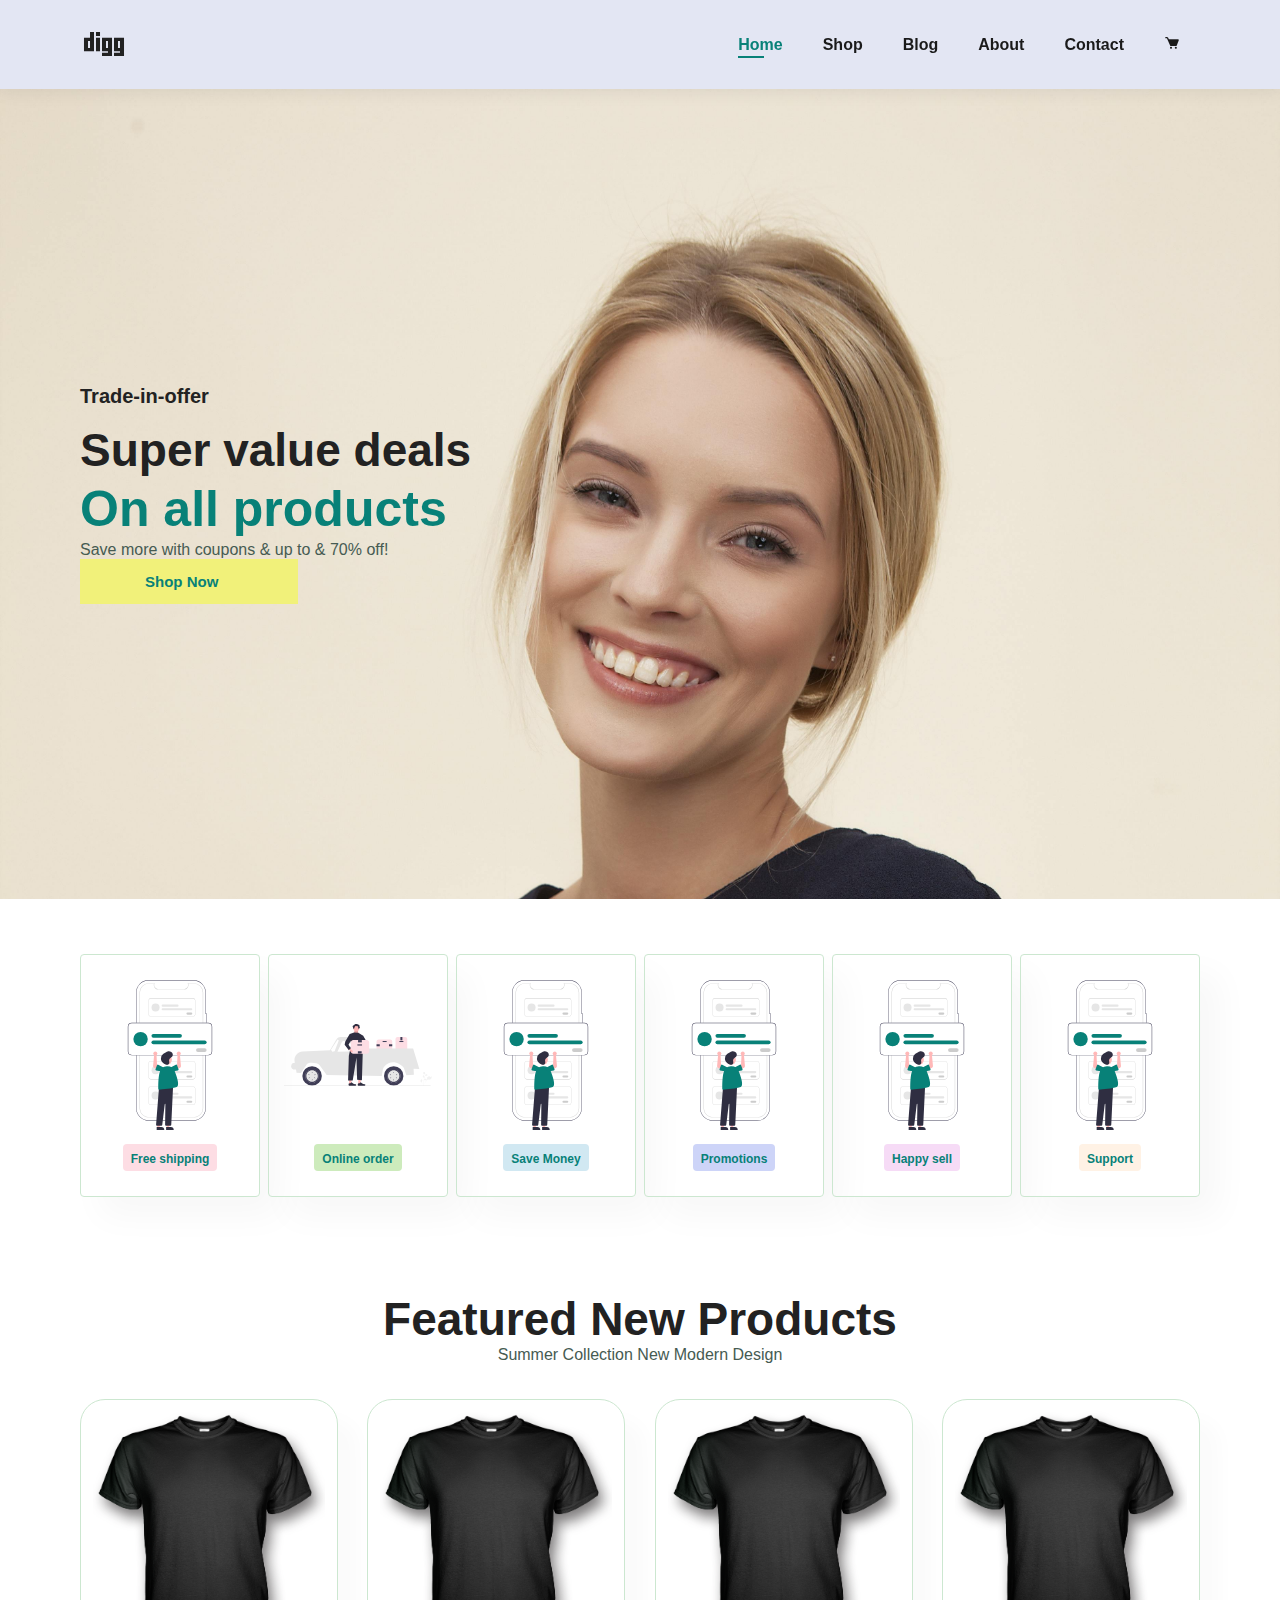
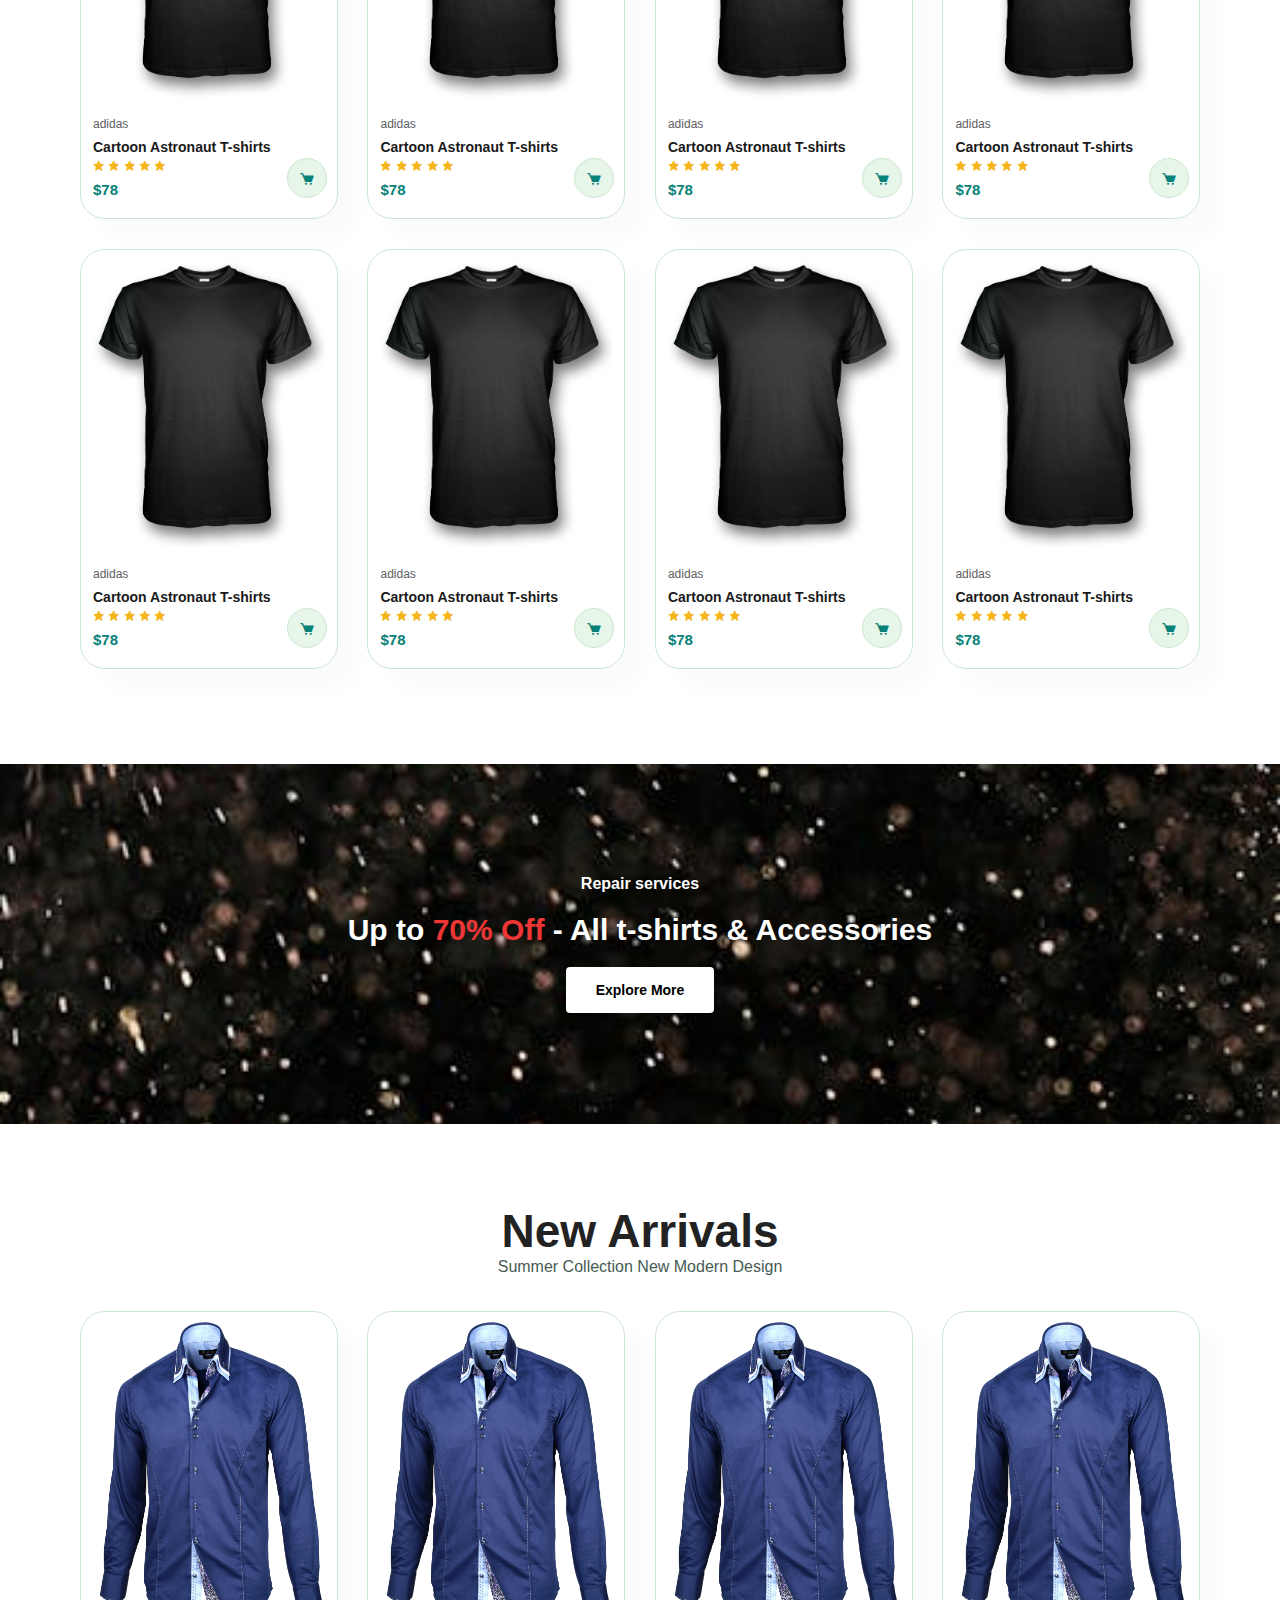
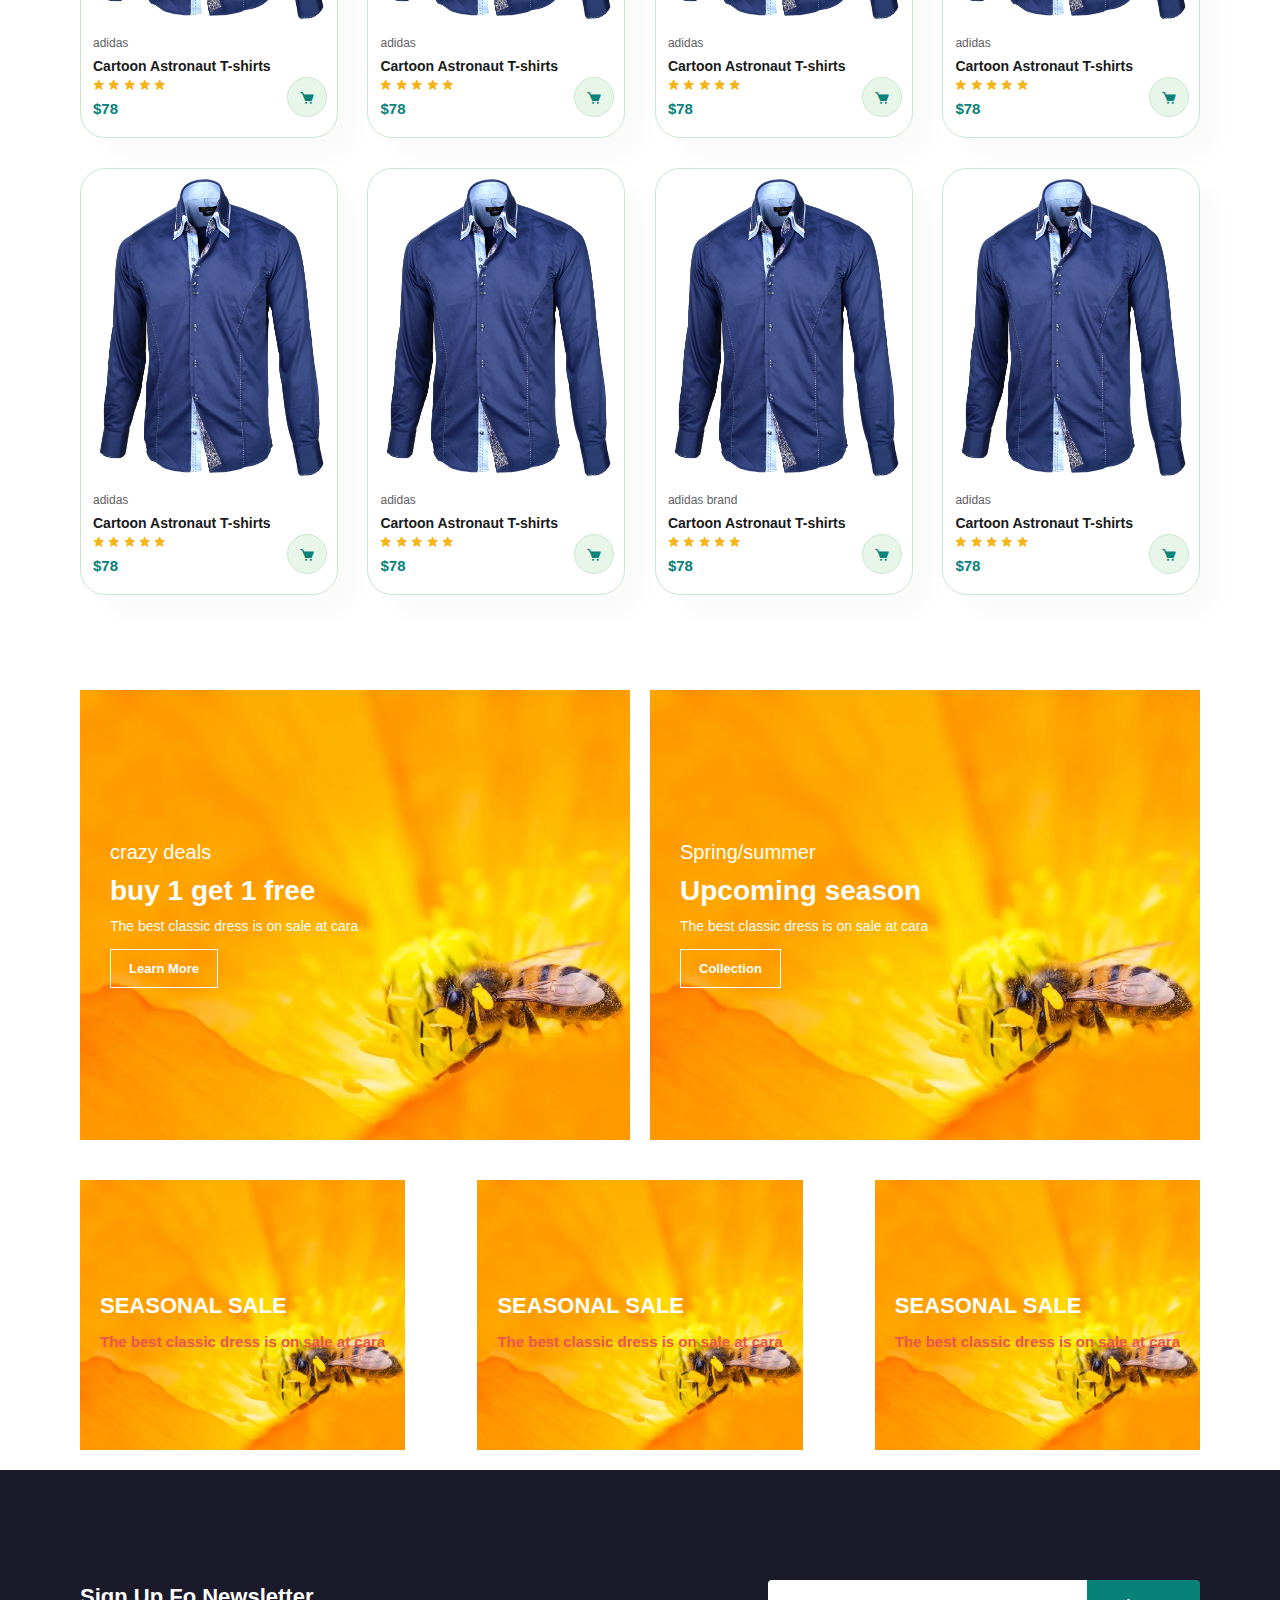
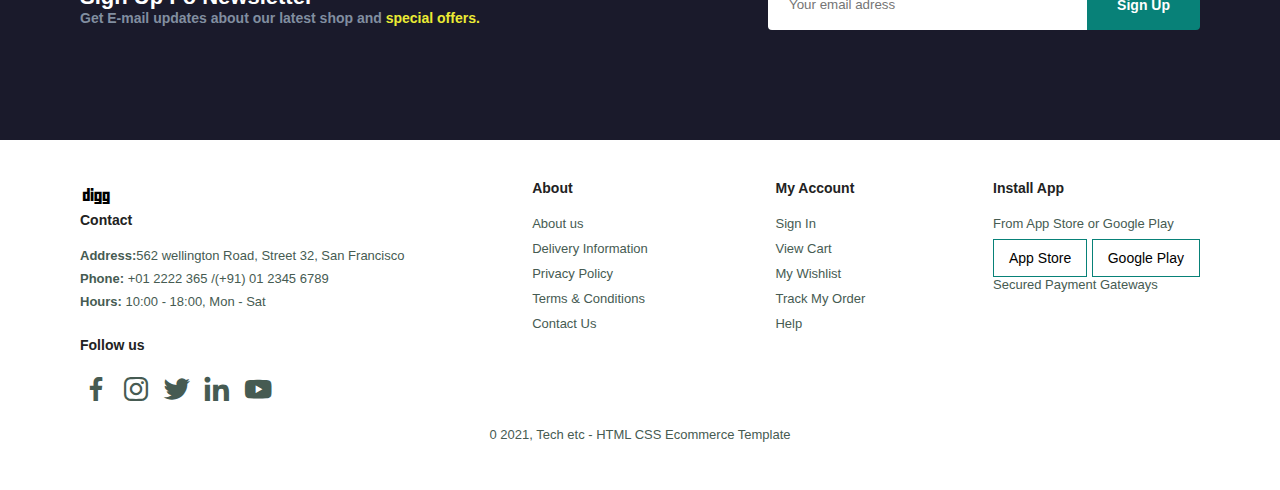
<file: index.html>
<!DOCTYPE html>
<html lang="en">
<head>
    <meta charset="UTF-8">
    <meta name="viewport" content="width=device-width, initial-scale=1.0">
    <title>Digg.com</title>
    <link rel="stylesheet" href="styles.css">
    <link href='https://unpkg.com/boxicons@2.1.4/css/boxicons.min.css' rel='stylesheet'>
    
</head>
<body>
    <section id="header">
        <a href="#"><i class='bx bxl-digg'></i></a>
        <div>
            <ul class="navbar">
                <li><a class="active" href="index.html">Home</a></li>
                <li><a href="shop.html">Shop</a></li>
                <li><a href="blog.html">Blog</a></li>
                <li><a href="about.html">About</a></li>
                <li><a href="contact.html">Contact</a></li>
                <li><a href="cart.html"><i class='bx bxs-cart'></i></a></li>
                <i class='bx bx-x' id="close"></i>
            </ul>
        </div>
        <div class="mobile">
        <a href="cart.html"><i class='bx bxs-cart cart'></i></a>
        <a href="#" class="trigram">&#9776;</a>
        </div>
    </section>
    <section id="hero">
        <h4>Trade-in-offer</h4>
        <h2>Super value deals</h2>
        <h1>On all products</h1>
        <P>Save more with coupons & up to & 70% off!</P>
        <button>Shop Now</button>
    </section>
    <section id="feature" class="section-p1">
        <div class="fe-box">
            <img src="images/shipping.svg" class="box1" alt="">
            <h6>Free shipping</h6>
        </div>
        <div class="fe-box">
            <img src="images/order.svg" class="box1" alt="">
            <h6>Online order</h6>
        </div>
        <div class="fe-box">
            <img src="images/shipping.svg" class="box1" alt="">
            <h6>Save Money</h6>
        </div>
        <div class="fe-box">
            <img src="images/shipping.svg" class="box1" alt="">
            <h6>Promotions</h6>
        </div>
        <div class="fe-box">
            <img src="images/shipping.svg" class="box1" alt="">
            <h6>Happy sell</h6>
        </div>
        <div class="fe-box">
            <img src="images/shipping.svg" class="box1" alt="">
            <h6>Support</h6>
        </div>
    </section>
    <section id="product1" class="section-p1">
        <h2>Featured New Products</h2>
        <p>Summer Collection New Modern Design</p>
        <div class="pro-container">
            <div class="pro">
                <img src="images/shirt1.png" alt="">
                <div class="description">
                    <span>adidas</span>
                    <h5>Cartoon Astronaut T-shirts</h5>
                    <div class="star">
                        <i class='bx bxs-star'></i> 
                        <i class='bx bxs-star'></i>
                        <i class='bx bxs-star'></i>
                        <i class='bx bxs-star'></i>
                        <i class='bx bxs-star'></i>
                    </div>
                    <h4>$78</h4>
                </div>
                <a href=""><i class='bx bxs-cart cart'></i></a>
            </div>
             <div class="pro">
                <img src="images/shirt1.png" alt="">
                <div class="description">
                    <span>adidas</span>
                    <h5>Cartoon Astronaut T-shirts</h5>
                    <div class="star">
                        <i class='bx bxs-star'></i> 
                        <i class='bx bxs-star'></i>
                        <i class='bx bxs-star'></i>
                        <i class='bx bxs-star'></i>
                        <i class='bx bxs-star'></i>
                    </div>
                    <h4>$78</h4>
                </div>
                <a href=""><i class='bx bxs-cart cart'></i></a>
            </div>
            <div class="pro">
                <img src="images/shirt1.png" alt="">
                <div class="description">
                    <span>adidas</span>
                    <h5>Cartoon Astronaut T-shirts</h5>
                    <div class="star">
                        <i class='bx bxs-star'></i> 
                        <i class='bx bxs-star'></i>
                        <i class='bx bxs-star'></i>
                        <i class='bx bxs-star'></i>
                        <i class='bx bxs-star'></i>
                    </div>
                    <h4>$78</h4>
                </div>
                <a href=""><i class='bx bxs-cart cart'></i></a>
            </div>
            <div class="pro">
                <img src="images/shirt1.png" alt="">
                <div class="description">
                    <span>adidas</span>
                    <h5>Cartoon Astronaut T-shirts</h5>
                    <div class="star">
                        <i class='bx bxs-star'></i> 
                        <i class='bx bxs-star'></i>
                        <i class='bx bxs-star'></i>
                        <i class='bx bxs-star'></i>
                        <i class='bx bxs-star'></i>
                    </div>
                    <h4>$78</h4>
                </div>
                <a href=""><i class='bx bxs-cart cart'></i></a>
            </div>
            <div class="pro">
                <img src="images/shirt1.png" alt="">
                <div class="description">
                    <span>adidas</span>
                    <h5>Cartoon Astronaut T-shirts</h5>
                    <div class="star">
                        <i class='bx bxs-star'></i> 
                        <i class='bx bxs-star'></i>
                        <i class='bx bxs-star'></i>
                        <i class='bx bxs-star'></i>
                        <i class='bx bxs-star'></i>
                    </div>
                    <h4>$78</h4>
                </div>
                <a href=""><i class='bx bxs-cart cart'></i></a>
            </div>
            <div class="pro">
                <img src="images/shirt1.png" alt="">
                <div class="description">
                    <span>adidas</span>
                    <h5>Cartoon Astronaut T-shirts</h5>
                    <div class="star">
                        <i class='bx bxs-star'></i> 
                        <i class='bx bxs-star'></i>
                        <i class='bx bxs-star'></i>
                        <i class='bx bxs-star'></i>
                        <i class='bx bxs-star'></i>
                    </div>
                    <h4>$78</h4>
                </div>
                <a href=""><i class='bx bxs-cart cart'></i></a>
            </div>
            <div class="pro">
                <img src="images/shirt1.png" alt="">
                <div class="description">
                    <span>adidas</span>
                    <h5>Cartoon Astronaut T-shirts</h5>
                    <div class="star">
                        <i class='bx bxs-star'></i> 
                        <i class='bx bxs-star'></i>
                        <i class='bx bxs-star'></i>
                        <i class='bx bxs-star'></i>
                        <i class='bx bxs-star'></i>
                    </div>
                    <h4>$78</h4>
                </div>
                <a href=""><i class='bx bxs-cart cart'></i></a>
            </div>
            <div class="pro">
                <img src="images/shirt1.png" alt="">
                <div class="description">
                    <span>adidas</span>
                    <h5>Cartoon Astronaut T-shirts</h5>
                    <div class="star">
                        <i class='bx bxs-star'></i> 
                        <i class='bx bxs-star'></i>
                        <i class='bx bxs-star'></i>
                        <i class='bx bxs-star'></i>
                        <i class='bx bxs-star'></i>
                    </div>
                    <h4>$78</h4>
                </div>
                <a href=""><i class='bx bxs-cart cart'></i></a>
            </div>
        </div>
    </section>
    <section id="banner" class="section-m1">
        <h4>Repair services</h4>
        <h2>Up to <span>70% Off</span> - All t-shirts & Accessories</h2>
        <button class="normal">Explore More</button>
    </section>
    <section id="product1" class="section-p1">
        <h2>New Arrivals</h2>
        <p>Summer Collection New Modern Design</p>
        <div class="pro-container">
            <div class="pro">
                <img src="images/shirt3.png" alt="">
                <div class="description">
                    <span>adidas</span>
                    <h5>Cartoon Astronaut T-shirts</h5>
                    <div class="star">
                        <i class='bx bxs-star'></i> 
                        <i class='bx bxs-star'></i>
                        <i class='bx bxs-star'></i>
                        <i class='bx bxs-star'></i>
                        <i class='bx bxs-star'></i>
                    </div>
                    <h4>$78</h4>
                </div>
                <a href=""><i class='bx bxs-cart cart'></i></a>
            </div>
             <div class="pro">
                <img src="images/shirt3.png" alt="">
                <div class="description">
                    <span>adidas</span>
                    <h5>Cartoon Astronaut T-shirts</h5>
                    <div class="star">
                        <i class='bx bxs-star'></i> 
                        <i class='bx bxs-star'></i>
                        <i class='bx bxs-star'></i>
                        <i class='bx bxs-star'></i>
                        <i class='bx bxs-star'></i>
                    </div>
                    <h4>$78</h4>
                </div>
                <a href=""><i class='bx bxs-cart cart'></i></a>
            </div>
            <div class="pro">
                <img src="images/shirt3.png" alt="">
                <div class="description">
                    <span>adidas</span>
                    <h5>Cartoon Astronaut T-shirts</h5>
                    <div class="star">
                        <i class='bx bxs-star'></i> 
                        <i class='bx bxs-star'></i>
                        <i class='bx bxs-star'></i>
                        <i class='bx bxs-star'></i>
                        <i class='bx bxs-star'></i>
                    </div>
                    <h4>$78</h4>
                </div>
                <a href=""><i class='bx bxs-cart cart'></i></a>
            </div>
            <div class="pro">
                <img src="images/shirt3.png" alt="">
                <div class="description">
                    <span>adidas</span>
                    <h5>Cartoon Astronaut T-shirts</h5>
                    <div class="star">
                        <i class='bx bxs-star'></i> 
                        <i class='bx bxs-star'></i>
                        <i class='bx bxs-star'></i>
                        <i class='bx bxs-star'></i>
                        <i class='bx bxs-star'></i>
                    </div>
                    <h4>$78</h4>
                </div>
                <a href=""><i class='bx bxs-cart cart'></i></a>
            </div>
            <div class="pro">
                <img src="images/shirt3.png" alt="">
                <div class="description">
                    <span>adidas</span>
                    <h5>Cartoon Astronaut T-shirts</h5>
                    <div class="star">
                        <i class='bx bxs-star'></i> 
                        <i class='bx bxs-star'></i>
                        <i class='bx bxs-star'></i>
                        <i class='bx bxs-star'></i>
                        <i class='bx bxs-star'></i>
                    </div>
                    <h4>$78</h4>
                </div>
                <a href=""><i class='bx bxs-cart cart'></i></a>
            </div>
            <div class="pro">
                <img src="images/shirt3.png" alt="">
                <div class="description">
                    <span>adidas</span>
                    <h5>Cartoon Astronaut T-shirts</h5>
                    <div class="star">
                        <i class='bx bxs-star'></i> 
                        <i class='bx bxs-star'></i>
                        <i class='bx bxs-star'></i>
                        <i class='bx bxs-star'></i>
                        <i class='bx bxs-star'></i>
                    </div>
                    <h4>$78</h4>
                </div>
                <a href=""><i class='bx bxs-cart cart'></i></a>
            </div>
            <div class="pro">
                <img src="images/shirt3.png" alt="">
                <div class="description">
                    <span>adidas brand</span>
                    <h5>Cartoon Astronaut T-shirts</h5>
                    <div class="star">
                        <i class='bx bxs-star'></i> 
                        <i class='bx bxs-star'></i>
                        <i class='bx bxs-star'></i>
                        <i class='bx bxs-star'></i>
                        <i class='bx bxs-star'></i>
                    </div>
                    <h4>$78</h4>
                </div>
                <a href=""><i class='bx bxs-cart cart'></i></a>
            </div>
            <div class="pro">
                <img src="images/shirt3.png" alt="">
                <div class="description">
                    <span>adidas</span>
                    <h5>Cartoon Astronaut T-shirts</h5>
                    <div class="star">
                        <i class='bx bxs-star'></i> 
                        <i class='bx bxs-star'></i>
                        <i class='bx bxs-star'></i>
                        <i class='bx bxs-star'></i>
                        <i class='bx bxs-star'></i>
                    </div>
                    <h4>$78</h4>
                </div>
                <a href=""><i class='bx bxs-cart cart'></i></a>
            </div>
        </div>
    </section>
    <section id="sm-banner" class="section-p1">
        <div class="banner-box">
            <h4>crazy deals</h4>
            <h2>buy 1 get 1 free</h2>
            <span>The best classic dress is on sale at cara</span>
            <button class="white">Learn More</button>
        </div>
        <div class="banner-box">
            <h4>Spring/summer</h4>
            <h2>Upcoming season</h2>
            <span>The best classic dress is on sale at cara</span>
            <button class="white">Collection</button>
        </div>
    </section>
    <section class="banner3">
        <div class="banner-bx">
            <h2>SEASONAL SALE</h2>
            <h3>The best classic dress is on sale at cara</h3>
        </div>
        <div class="banner-bx">
            <h2>SEASONAL SALE</h2>
            <h3>The best classic dress is on sale at cara</h3>
        </div>
        <div class="banner-bx">
            <h2>SEASONAL SALE</h2>
            <h3>The best classic dress is on sale at cara</h3>
        </div>
    </section>
    <section class="newsletter">
        <div class="newstext">
            <h4>Sign Up Fo Newsletter</h4>
            <p>Get E-mail updates about our latest shop and <span>special offers.</span></p>
        </div>
        <div class="form">
            <input type="text" placeholder="Your email adress">
            <button class="normal">Sign Up</button>
        </div>
    </section>
    <footer class="section-p1">
        <div class="col">
            <i class='bx bxl-digg digg'></i>
            <h4>Contact</h4>
            <p> <strong>Address:</strong>562 wellington Road, Street 32, San Francisco</p>
            <p> <strong>Phone:</strong> +01 2222 365 /(+91) 01 2345 6789</p>
            <p> <strong>Hours:</strong> 10:00 - 18:00, Mon - Sat</p>
            <div class="follow">
                <h4>Follow us</h4>
                <div class="icon">
                    <i class='bx bxl-facebook'></i>
                    <i class='bx bxl-instagram'></i>
                    <i class='bx bxl-twitter'></i>
                    <i class='bx bxl-linkedin'></i>
                    <i class='bx bxl-youtube'></i>

                </div>
            </div>
        </div>
        <div class="col">
            <h4>About</h4>
            <a href="#">About us</a>
            <a href="#">Delivery Information</a>
            <a href="#">Privacy Policy</a>
            <a href="#">Terms & Conditions</a>
            <a href="#">Contact Us</a>
        </div>
        <div class="col">
            <h4>My Account</h4>
            <a href="#">Sign In</a>
            <a href="#">View Cart</a>
            <a href="#">My Wishlist</a>
            <a href="#">Track My Order</a>
            <a href="#">Help</a>
        </div>
        <div class="col-install">
            <h4>Install App</h4>
            <p>From App Store or Google Play</p>
            <div class="img">
                <button>App Store</button>
                <button>Google Play</button>
            </div>
            <p>Secured Payment Gateways</p>
        </div>
        <div class="copyrights">
            <p>0 2021, Tech etc - HTML CSS Ecommerce Template</p>
        </div>
    </footer> 
    <script src="main.js"></script> 


</body>
</html>
</file>
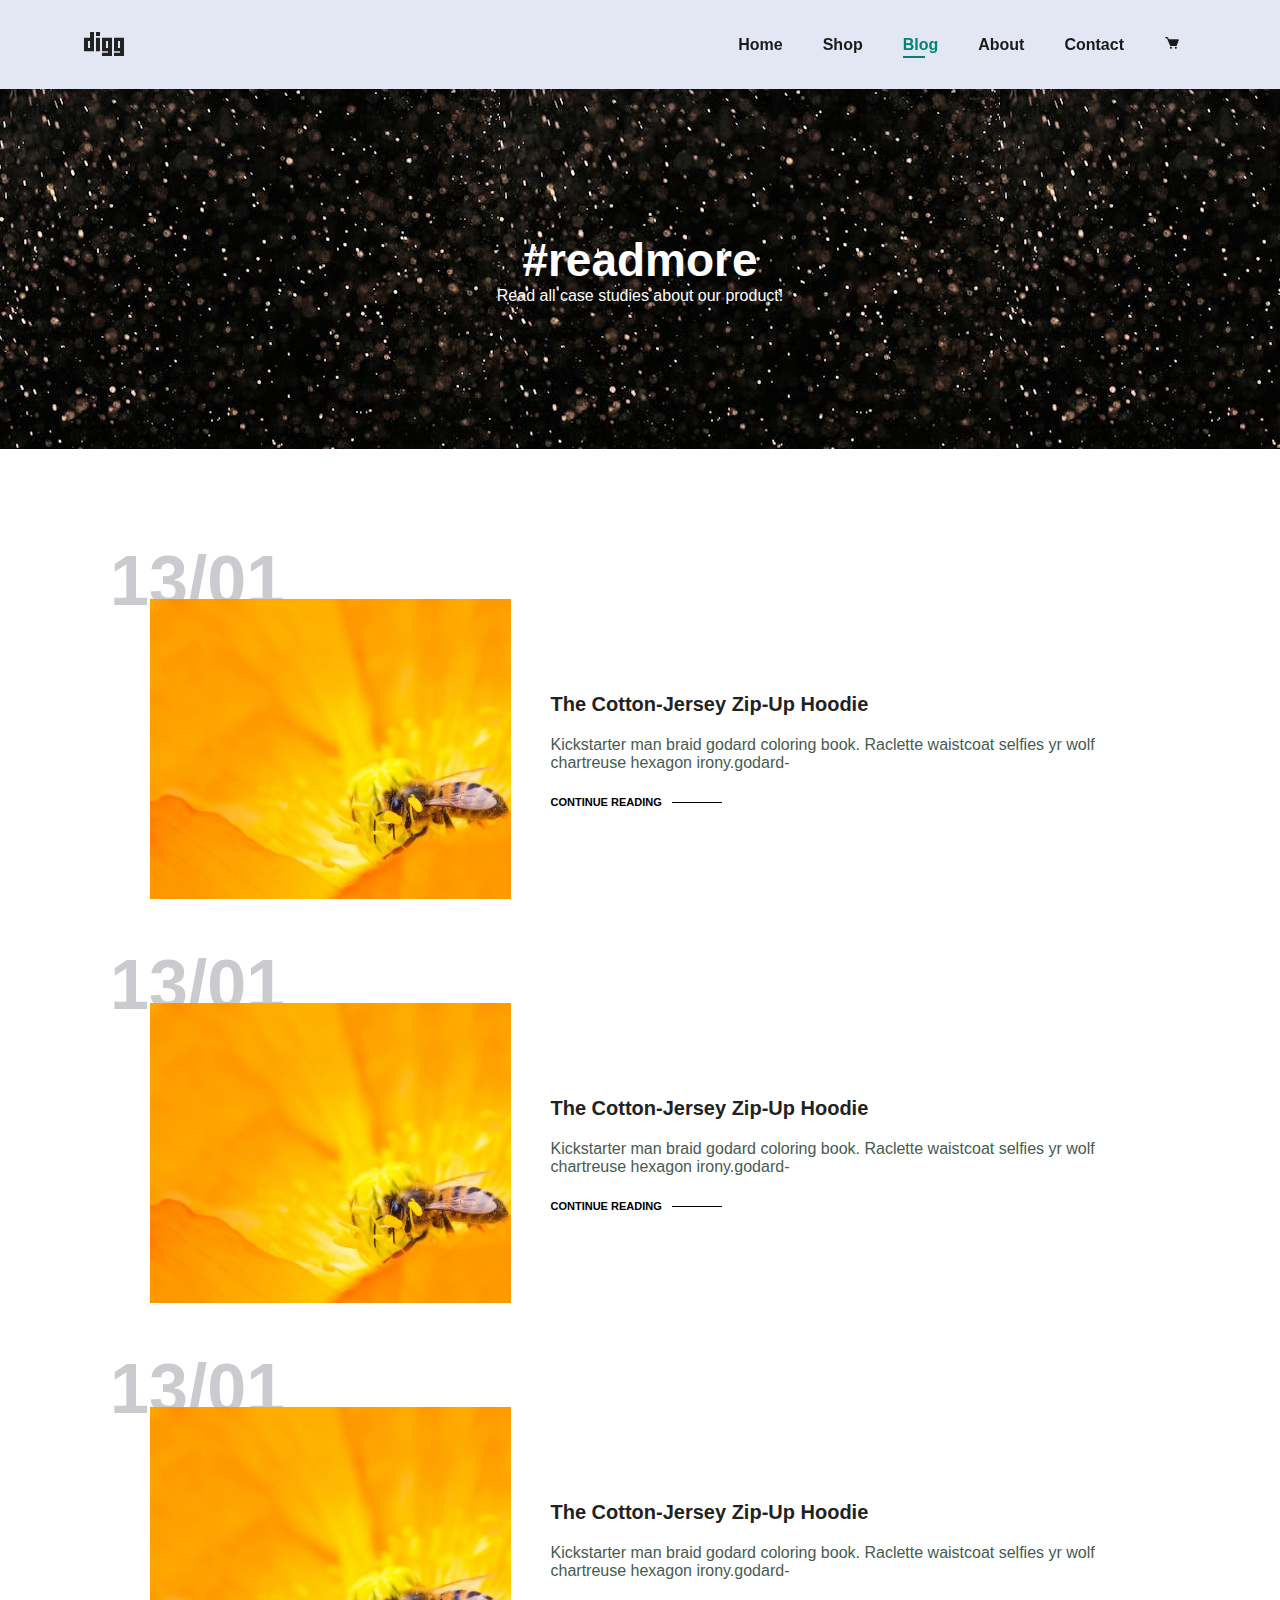
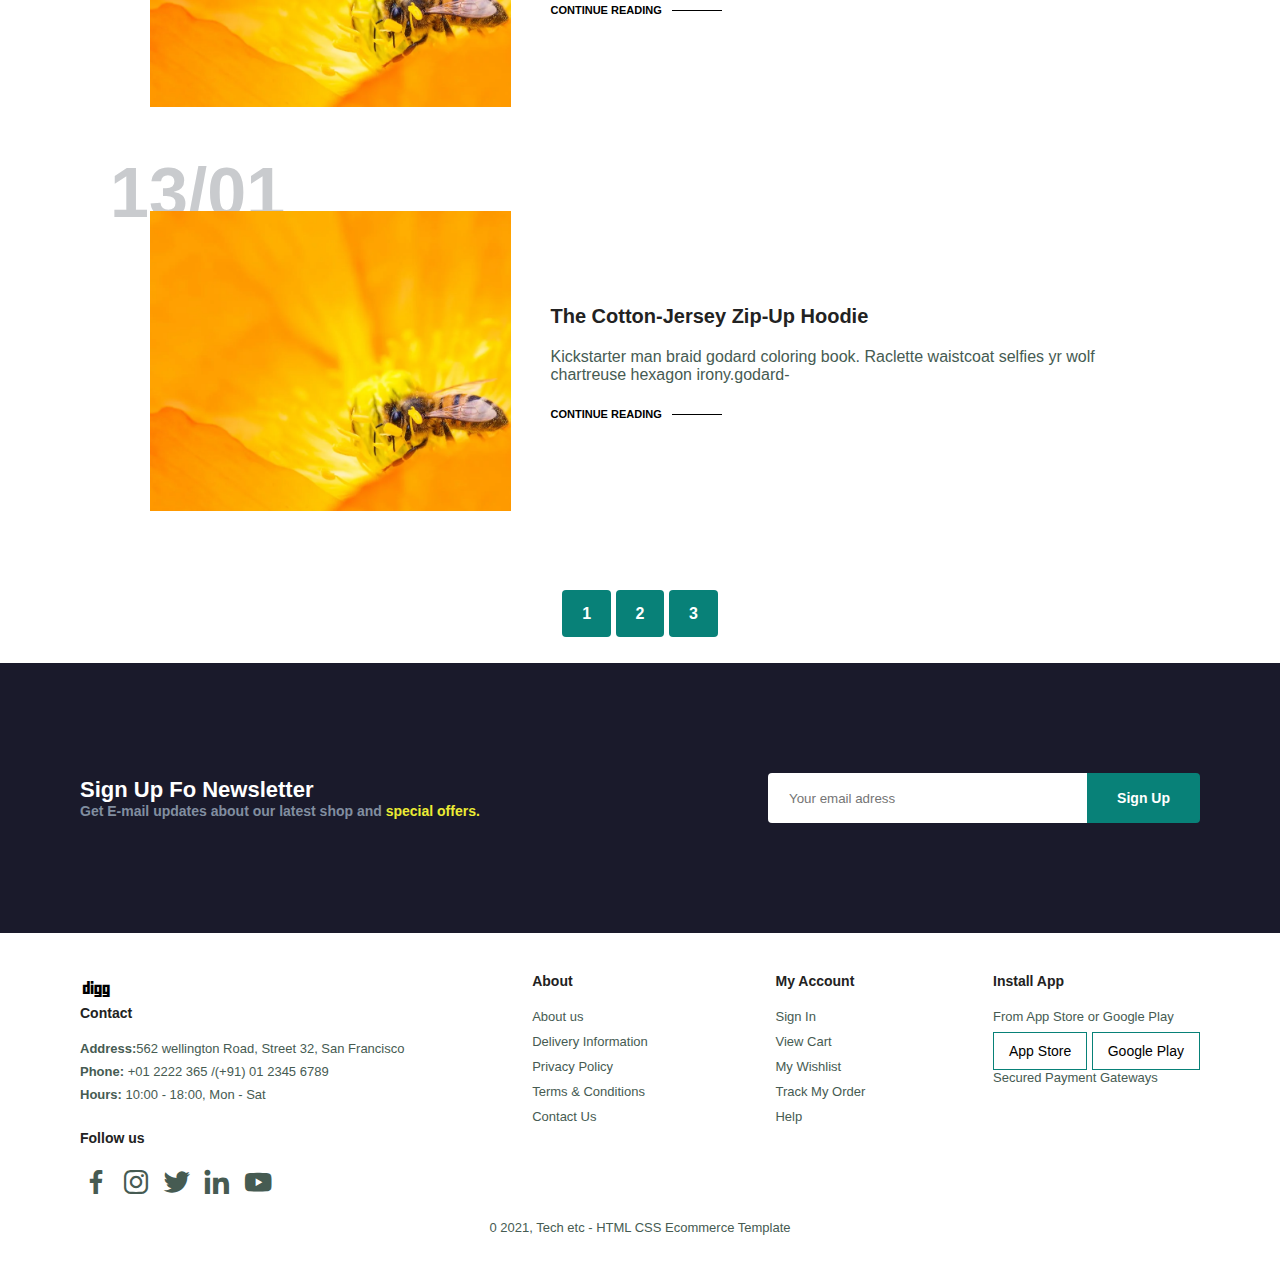
<file: blog.html>
<!DOCTYPE html>
<html lang="en">
<head>
    <meta charset="UTF-8">
    <meta name="viewport" content="width=device-width, initial-scale=1.0">
    <title>Document</title>
    <link rel="stylesheet" href="styles.css">
    <link href='https://unpkg.com/boxicons@2.1.4/css/boxicons.min.css' rel='stylesheet'>
    
</head>
<body>
    <section id="header">
        <a href="#"><i class='bx bxl-digg'></i></a>
        <div>
            <ul class="navbar">
                <li><a href="index.html">Home</a></li>
                <li><a href="shop.html">Shop</a></li>
                <li><a class="active" href="blog.html">Blog</a></li>
                <li><a href="about.html">About</a></li>
                <li><a href="contact.html">Contact</a></li>
                <li><a href="cart.html"><i class='bx bxs-cart'></i></a></li>
                <i class='bx bx-x' id="close"></i>
            </ul>
        </div>
        <div class="mobile">
        <a href="cart.html"><i class='bx bxs-cart cart'></i></a>
        <a href="#" class="trigram">&#9776;</a>
        </div>
    </section>
    <section id="hero-shop">
        <h2>#readmore</h2>
        <P>Read all case studies about our product!</P>
    </section>
    <section id="blog">
        <div class="blog-box">
            <div class="blog-img">
                <img src="images/back2.png" id="image1"  alt="">
            </div>
            <div class="blog-details">
                <h4>The Cotton-Jersey Zip-Up Hoodie</h4>
                <p>Kickstarter man braid godard coloring book. Raclette
                    waistcoat selfies yr wolf chartreuse hexagon irony.godard-
                </p>
                <a href="#">CONTINUE READING</a>
            </div>
            <h1>13/01</h1>
        </div>
        <div class="blog-box">
            <div class="blog-img">
                <img src="images/back2.png" id="image1"  alt="">
            </div>
            <div class="blog-details">
                <h4>The Cotton-Jersey Zip-Up Hoodie</h4>
                <p>Kickstarter man braid godard coloring book. Raclette
                    waistcoat selfies yr wolf chartreuse hexagon irony.godard-
                </p>
                <a href="#">CONTINUE READING</a>
            </div>
            <h1>13/01</h1>
        </div>
        <div class="blog-box">
            <div class="blog-img">
                <img src="images/back2.png" id="image1"  alt="">
            </div>
            <div class="blog-details">
                <h4>The Cotton-Jersey Zip-Up Hoodie</h4>
                <p>Kickstarter man braid godard coloring book. Raclette
                    waistcoat selfies yr wolf chartreuse hexagon irony.godard-
                </p>
                <a href="#">CONTINUE READING</a>
            </div>
            <h1>13/01</h1>
        </div>
        <div class="blog-box">
            <div class="blog-img">
                <img src="images/back2.png" id="image1"  alt="">
            </div>
            <div class="blog-details">
                <h4>The Cotton-Jersey Zip-Up Hoodie</h4>
                <p>Kickstarter man braid godard coloring book. Raclette
                    waistcoat selfies yr wolf chartreuse hexagon irony.godard-
                </p>
                <a href="#">CONTINUE READING</a>
            </div>
            <h1>13/01</h1>
        </div>
    </section>
    <section id="pagination" class="section-p1">
        <a href="#">1</a>
        <a href="#">2</a>
        <a href="#">3</a>
    </section>
    <section class="newsletter">
        <div class="newstext">
            <h4>Sign Up Fo Newsletter</h4>
            <p>Get E-mail updates about our latest shop and <span>special offers.</span></p>
        </div>
        <div class="form">
            <input type="text" placeholder="Your email adress">
            <button class="normal">Sign Up</button>
        </div>
    </section>
    <footer class="section-p1">
        <div class="col">
            <i class='bx bxl-digg digg'></i>
            <h4>Contact</h4>
            <p> <strong>Address:</strong>562 wellington Road, Street 32, San Francisco</p>
            <p> <strong>Phone:</strong> +01 2222 365 /(+91) 01 2345 6789</p>
            <p> <strong>Hours:</strong> 10:00 - 18:00, Mon - Sat</p>
            <div class="follow">
                <h4>Follow us</h4>
                <div class="icon">
                    <i class='bx bxl-facebook'></i>
                    <i class='bx bxl-instagram'></i>
                    <i class='bx bxl-twitter'></i>
                    <i class='bx bxl-linkedin'></i>
                    <i class='bx bxl-youtube'></i>

                </div>
            </div>
        </div>
        <div class="col">
            <h4>About</h4>
            <a href="#">About us</a>
            <a href="#">Delivery Information</a>
            <a href="#">Privacy Policy</a>
            <a href="#">Terms & Conditions</a>
            <a href="#">Contact Us</a>
        </div>
        <div class="col">
            <h4>My Account</h4>
            <a href="#">Sign In</a>
            <a href="#">View Cart</a>
            <a href="#">My Wishlist</a>
            <a href="#">Track My Order</a>
            <a href="#">Help</a>
        </div>
        <div class="col-install">
            <h4>Install App</h4>
            <p>From App Store or Google Play</p>
            <div class="img">
                <button>App Store</button>
                <button>Google Play</button>
            </div>
            <p>Secured Payment Gateways</p>
        </div>
        <div class="copyrights">
            <p>0 2021, Tech etc - HTML CSS Ecommerce Template</p>
        </div>
    </footer> 
    <script src="main.js"></script> 


</body>
</html>
</file>
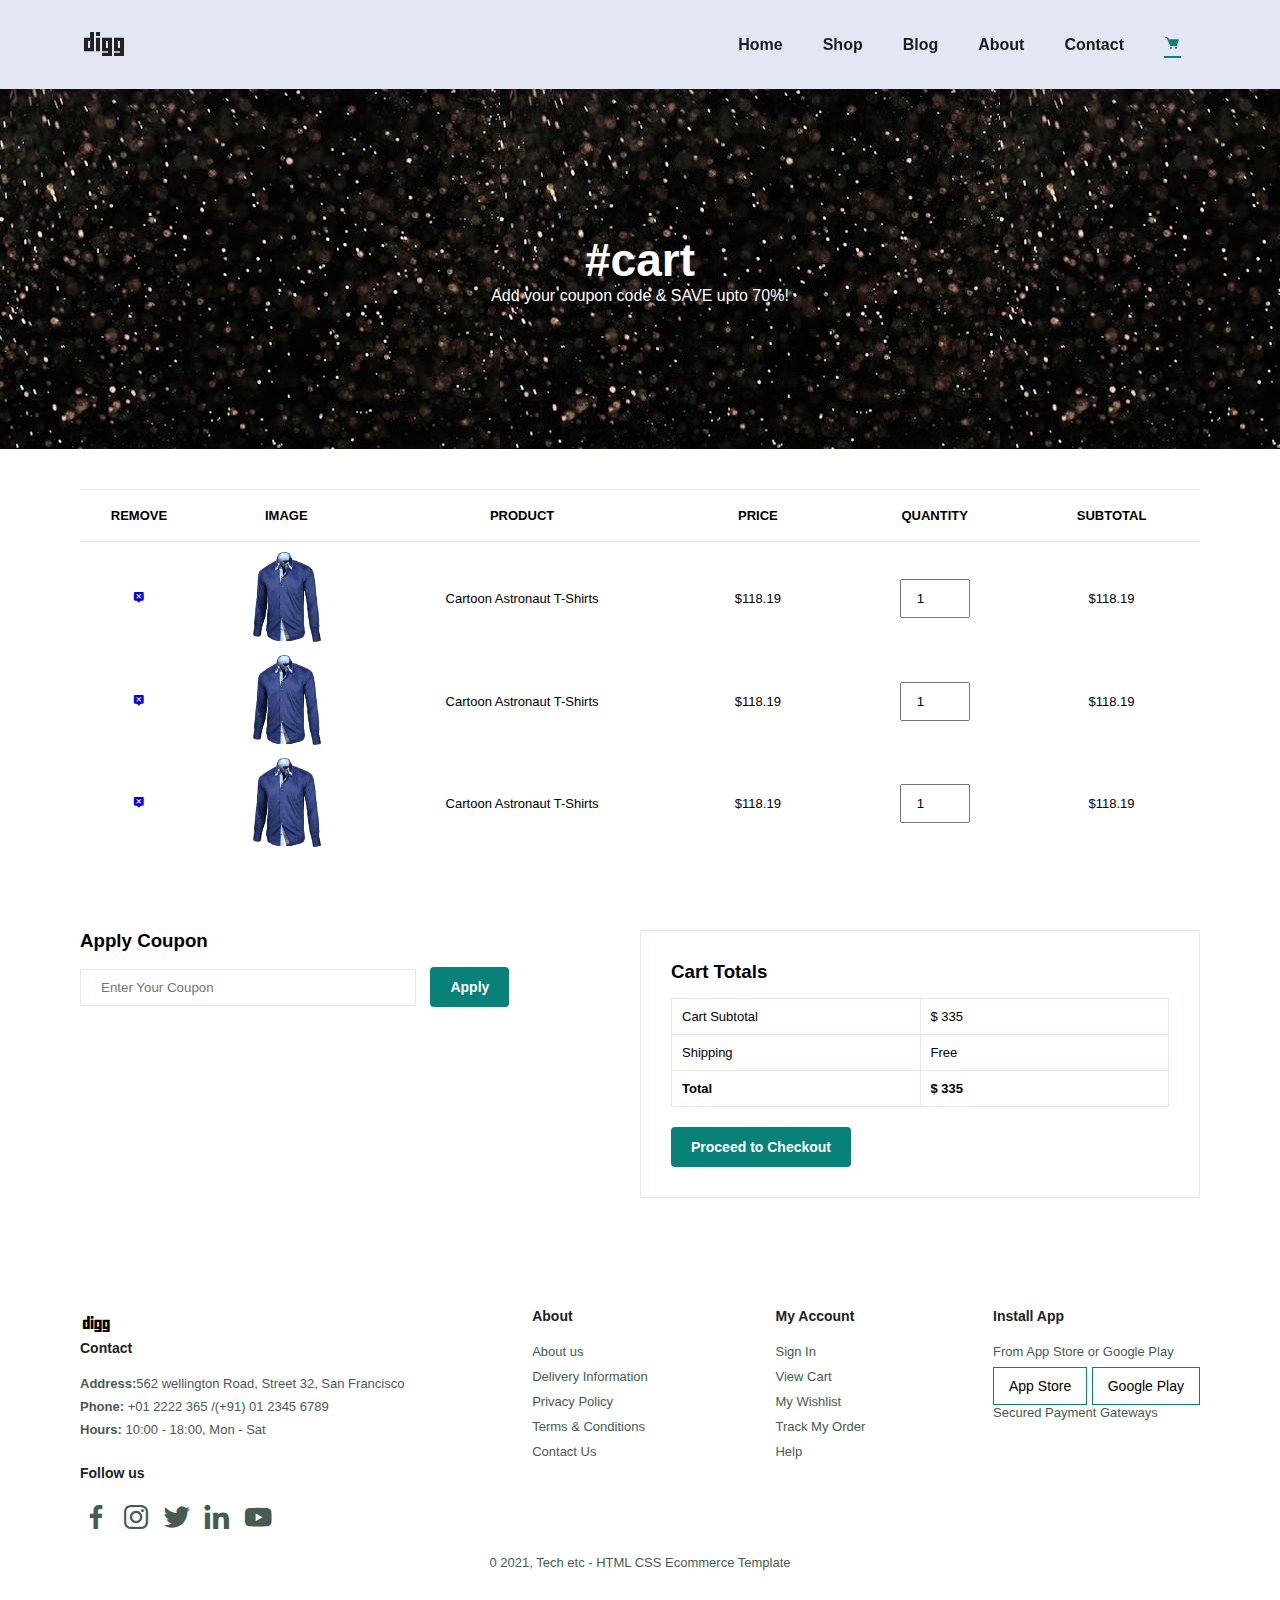
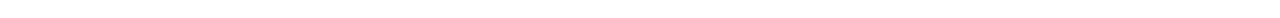
<file: cart.html>
<!DOCTYPE html>
<html lang="en">
<head>
    <meta charset="UTF-8">
    <meta name="viewport" content="width=device-width, initial-scale=1.0">
    <title>Document</title>
    <link rel="stylesheet" href="styles.css">
    <link href='https://unpkg.com/boxicons@2.1.4/css/boxicons.min.css' rel='stylesheet'>
    
</head>
<body>
    <section id="header">
        <a href="#"><i class='bx bxl-digg'></i></a>
        <div>
            <ul class="navbar">
                <li><a href="index.html">Home</a></li>
                <li><a href="shop.html">Shop</a></li>
                <li><a href="blog.html">Blog</a></li>
                <li><a href="about.html">About</a></li>
                <li><a href="contact.html">Contact</a></li>
                <li><a class="active" href="cart.html"><i class='bx bxs-cart'></i></a></li>
                <i class='bx bx-x' id="close"></i>
            </ul>
        </div>
        <div class="mobile">
        <a href="cart.html"><i class='bx bxs-cart cart'></i></a>
        <a href="#" class="trigram">&#9776;</a>
        </div>
    </section>
    <section id="hero-shop">
        <h2>#cart</h2>
        <P>Add your coupon code & SAVE upto 70%!</P>
    </section>
    <section id="cart" class="section-p1">
        <table width="100%">
            <thead>
                <tr>
                    <td>Remove</td>
                    <td>Image</td>
                    <td>Product</td>
                    <td>Price</td>
                    <td>Quantity</td>
                    <td>Subtotal</td>
                </tr>
            </thead>
            <tbody>
                <tr>
                    <td><a href="#"><i class='bx bxs-message-alt-x'></i></a></td>
                    <td><img src="images/shirt3.png" alt=""></td>
                    <td>Cartoon Astronaut T-Shirts</td>
                    <td>$118.19</td>
                    <td><input type="number" value="1"></td>
                    <td>$118.19</td>
                </tr>
                <tr>
                    <td><a href="#"><i class='bx bxs-message-alt-x'></i></a></td>
                    <td><img src="images/shirt3.png" alt=""></td>
                    <td>Cartoon Astronaut T-Shirts</td>
                    <td>$118.19</td>
                    <td><input type="number" value="1"></td>
                    <td>$118.19</td>
                </tr>
                <tr>
                    <td><a href="#"><i class='bx bxs-message-alt-x'></i></a></td>
                    <td><img src="images/shirt3.png" alt=""></td>
                    <td>Cartoon Astronaut T-Shirts</td>
                    <td>$118.19</td>
                    <td><input type="number" value="1"></td>
                    <td>$118.19</td>
                </tr>
            </tbody>
        </table>
    </section>
    <section id="cart-add" class="section-p1">
        <div id="coupon">
            <h3>Apply Coupon</h3>
            <div>
                <input type="text" placeholder="Enter Your Coupon">
                <button class="normal">Apply</button>
            </div>
        </div>
        <div id="subtotal">
            <h3>Cart Totals</h3>
            <table>
                <tr>
                    <td>Cart Subtotal</td>
                    <td>$ 335</td>
                </tr>
                <tr>
                    <td>Shipping</td>
                    <td>Free</td>
                </tr>
                <tr>
                    <td><strong>Total</strong></td>
                    <td><strong>$ 335</strong></td>
                </tr>
            </table>
            <button class="normal">Proceed to Checkout</button>
        </div>
    </section>
    <footer class="section-p1">
        <div class="col">
            <i class='bx bxl-digg digg'></i>
            <h4>Contact</h4>
            <p> <strong>Address:</strong>562 wellington Road, Street 32, San Francisco</p>
            <p> <strong>Phone:</strong> +01 2222 365 /(+91) 01 2345 6789</p>
            <p> <strong>Hours:</strong> 10:00 - 18:00, Mon - Sat</p>
            <div class="follow">
                <h4>Follow us</h4>
                <div class="icon">
                    <i class='bx bxl-facebook'></i>
                    <i class='bx bxl-instagram'></i>
                    <i class='bx bxl-twitter'></i>
                    <i class='bx bxl-linkedin'></i>
                    <i class='bx bxl-youtube'></i>

                </div>
            </div>
        </div>
        <div class="col">
            <h4>About</h4>
            <a href="#">About us</a>
            <a href="#">Delivery Information</a>
            <a href="#">Privacy Policy</a>
            <a href="#">Terms & Conditions</a>
            <a href="#">Contact Us</a>
        </div>
        <div class="col">
            <h4>My Account</h4>
            <a href="#">Sign In</a>
            <a href="#">View Cart</a>
            <a href="#">My Wishlist</a>
            <a href="#">Track My Order</a>
            <a href="#">Help</a>
        </div>
        <div class="col-install">
            <h4>Install App</h4>
            <p>From App Store or Google Play</p>
            <div class="img">
                <button>App Store</button>
                <button>Google Play</button>
            </div>
            <p>Secured Payment Gateways</p>
        </div>
        <div class="copyrights">
            <p>0 2021, Tech etc - HTML CSS Ecommerce Template</p>
        </div>
    </footer> 
    <script src="main.js"></script> 


</body>
</html>
</file>
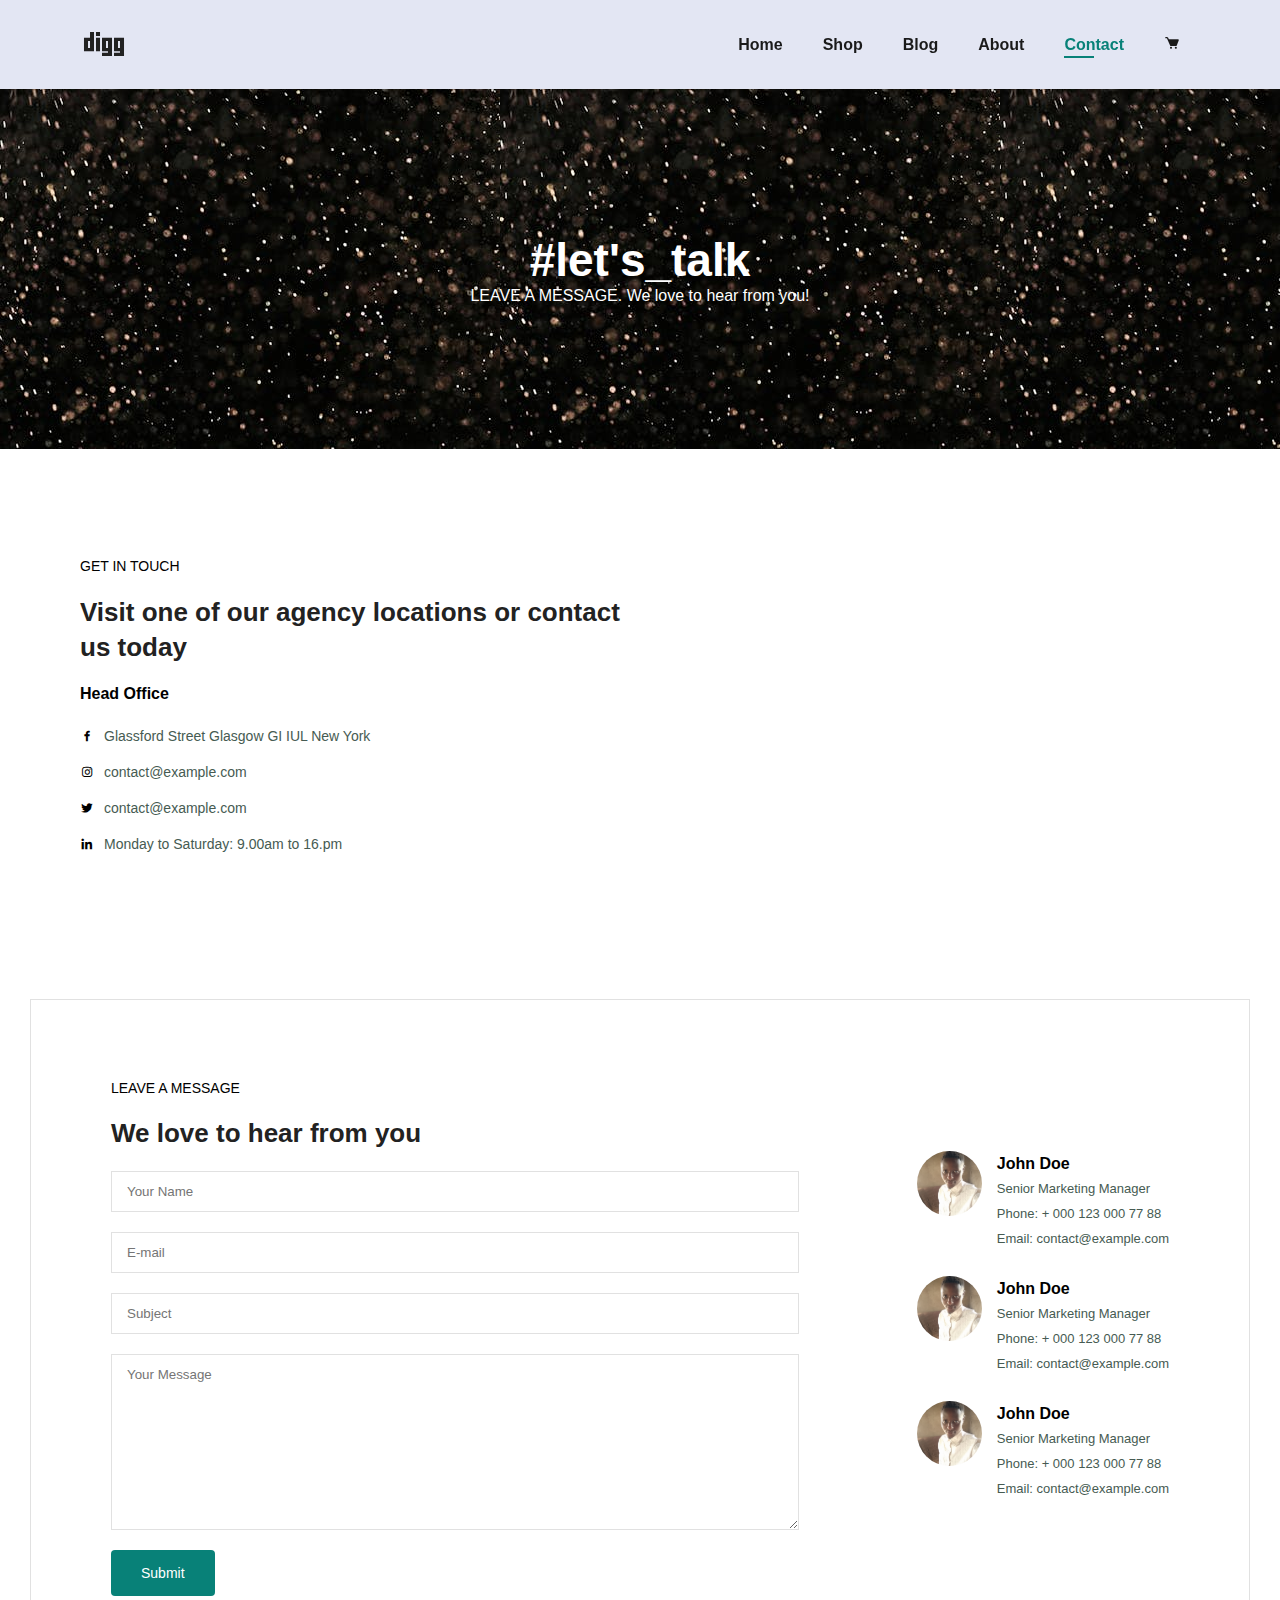
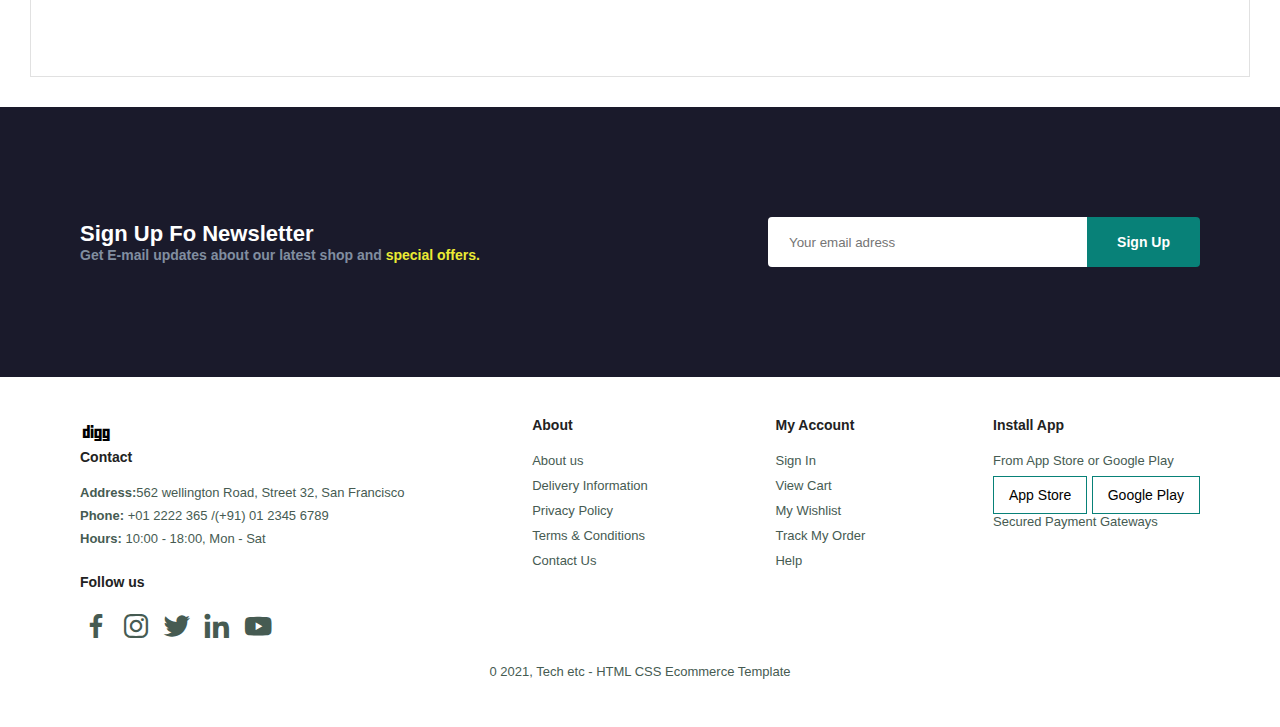
<file: Contact.html>
<!DOCTYPE html>
<html lang="en">
<head>
    <meta charset="UTF-8">
    <meta name="viewport" content="width=device-width, initial-scale=1.0">
    <title>Document</title>
    <link rel="stylesheet" href="styles.css">
    <link href='https://unpkg.com/boxicons@2.1.4/css/boxicons.min.css' rel='stylesheet'>
    
</head>
<body>
    <section id="header">
        <a href="#"><i class='bx bxl-digg'></i></a>
        <div>
            <ul class="navbar">
                <li><a href="index.html">Home</a></li>
                <li><a href="shop.html">Shop</a></li>
                <li><a href="blog.html">Blog</a></li>
                <li><a href="about.html">About</a></li>
                <li><a class="active" href="contact.html">Contact</a></li>
                <li><a href="cart.html"><i class='bx bxs-cart'></i></a></li>
                <i class='bx bx-x' id="close"></i>
            </ul>
        </div>
        <div class="mobile">
        <a href="cart.html"><i class='bx bxs-cart cart'></i></a>
        <a href="#" class="trigram">&#9776;</a>
        </div>
    </section>
    <section id="hero-shop">
        <h2>#let's_talk</h2>
        <P>LEAVE A MESSAGE. We love to hear from you!</P>
    </section>
    <section id="contact" class="section-p1">
        <div class="contact-details">
            <span>GET IN TOUCH</span>
            <h2>Visit one of our agency locations or contact us today</h2>
            <h3>Head Office</h3>
            <div>
                <li>
                     <i class='bx bxl-facebook'></i>
                     <p>Glassford Street Glasgow GI IUL New York</p>
                </li>
                 <li>
                     <i class='bx bxl-instagram'></i>
                     <p>contact@example.com</p>
                </li>
                 <li>
                     <i class='bx bxl-twitter'></i>
                     <p>contact@example.com</p>
                </li>
                 <li>
                     <i class='bx bxl-linkedin'></i>
                     <p>Monday to Saturday: 9.00am to 16.pm</p>
                </li>
            </div>
        </div>
        <div class="map">
            <iframe src="https://www.google.com/maps/embed?pb=
            !1m18!1m12!1m3!1d3980.0015240853663!2d39.71833417384872!3d-4.020083244723141
            !2m3!1f0!2f0!3f0!3m2!1i1024!2i768!4f13.1!3m3!1m2!1s0x18400d921209ac43%3A0xa69
            cbfe635fccd4b!2sCarrefour%20City%20Mall!5e0!3m2!1sen!2ske!4v1741674173147!5m2!
            1sen!2ske" width="600" height="450" style="border:0;" allowfullscreen="" loading=
            "lazy" referrerpolicy="no-referrer-when-downgrade"></iframe>
        </div>
    </section>
    <section id="form-details" class="section-p1">
        <div class="form">
            <span>LEAVE A MESSAGE</span>
            <h2>We love to hear from you</h2>
            <input type="text" placeholder="Your Name">
            <input type="text" placeholder="E-mail">
            <input type="text" placeholder="Subject">
            <textarea name="" id="" cols="30" rows="10" placeholder="Your Message"></textarea>
            <button>Submit</button>
        </div>
        <div class="people">
            <div>
                <img src="images/felix.jpg" alt="">
                <p><span>John Doe</span> Senior Marketing Manager <br> Phone: + 000 123 000 77 88 <br>
                Email: contact@example.com</p>
            </div>
            <div>
                <img src="images/felix.jpg" alt="">
                <p><span>John Doe</span> Senior Marketing Manager <br> Phone: + 000 123 000 77 88 <br>
                Email: contact@example.com</p>
            </div>
            <div>
                <img src="images/felix.jpg" alt="">
                <p><span>John Doe</span> Senior Marketing Manager <br> Phone: + 000 123 000 77 88 <br>
                Email: contact@example.com</p>
            </div>
        </div>
    </section>
    <section class="newsletter">
        <div class="newstext">
            <h4>Sign Up Fo Newsletter</h4>
            <p>Get E-mail updates about our latest shop and <span>special offers.</span></p>
        </div>
        <div class="form">
            <input type="text" placeholder="Your email adress">
            <button class="normal">Sign Up</button>
        </div>
    </section>

    <footer class="section-p1">
        <div class="col">
            <i class='bx bxl-digg digg'></i>
            <h4>Contact</h4>
            <p> <strong>Address:</strong>562 wellington Road, Street 32, San Francisco</p>
            <p> <strong>Phone:</strong> +01 2222 365 /(+91) 01 2345 6789</p>
            <p> <strong>Hours:</strong> 10:00 - 18:00, Mon - Sat</p>
            <div class="follow">
                <h4>Follow us</h4>
                <div class="icon">
                    <i class='bx bxl-facebook'></i>
                    <i class='bx bxl-instagram'></i>
                    <i class='bx bxl-twitter'></i>
                    <i class='bx bxl-linkedin'></i>
                    <i class='bx bxl-youtube'></i>

                </div>
            </div>
        </div>
        <div class="col">
            <h4>About</h4>
            <a href="#">About us</a>
            <a href="#">Delivery Information</a>
            <a href="#">Privacy Policy</a>
            <a href="#">Terms & Conditions</a>
            <a href="#">Contact Us</a>
        </div>
        <div class="col">
            <h4>My Account</h4>
            <a href="#">Sign In</a>
            <a href="#">View Cart</a>
            <a href="#">My Wishlist</a>
            <a href="#">Track My Order</a>
            <a href="#">Help</a>
        </div>
        <div class="col-install">
            <h4>Install App</h4>
            <p>From App Store or Google Play</p>
            <div class="img">
                <button>App Store</button>
                <button>Google Play</button>
            </div>
            <p>Secured Payment Gateways</p>
        </div>
        <div class="copyrights">
            <p>0 2021, Tech etc - HTML CSS Ecommerce Template</p>
        </div>
    </footer> 
    <script src="main.js"></script> 


</body>
</html>
</file>
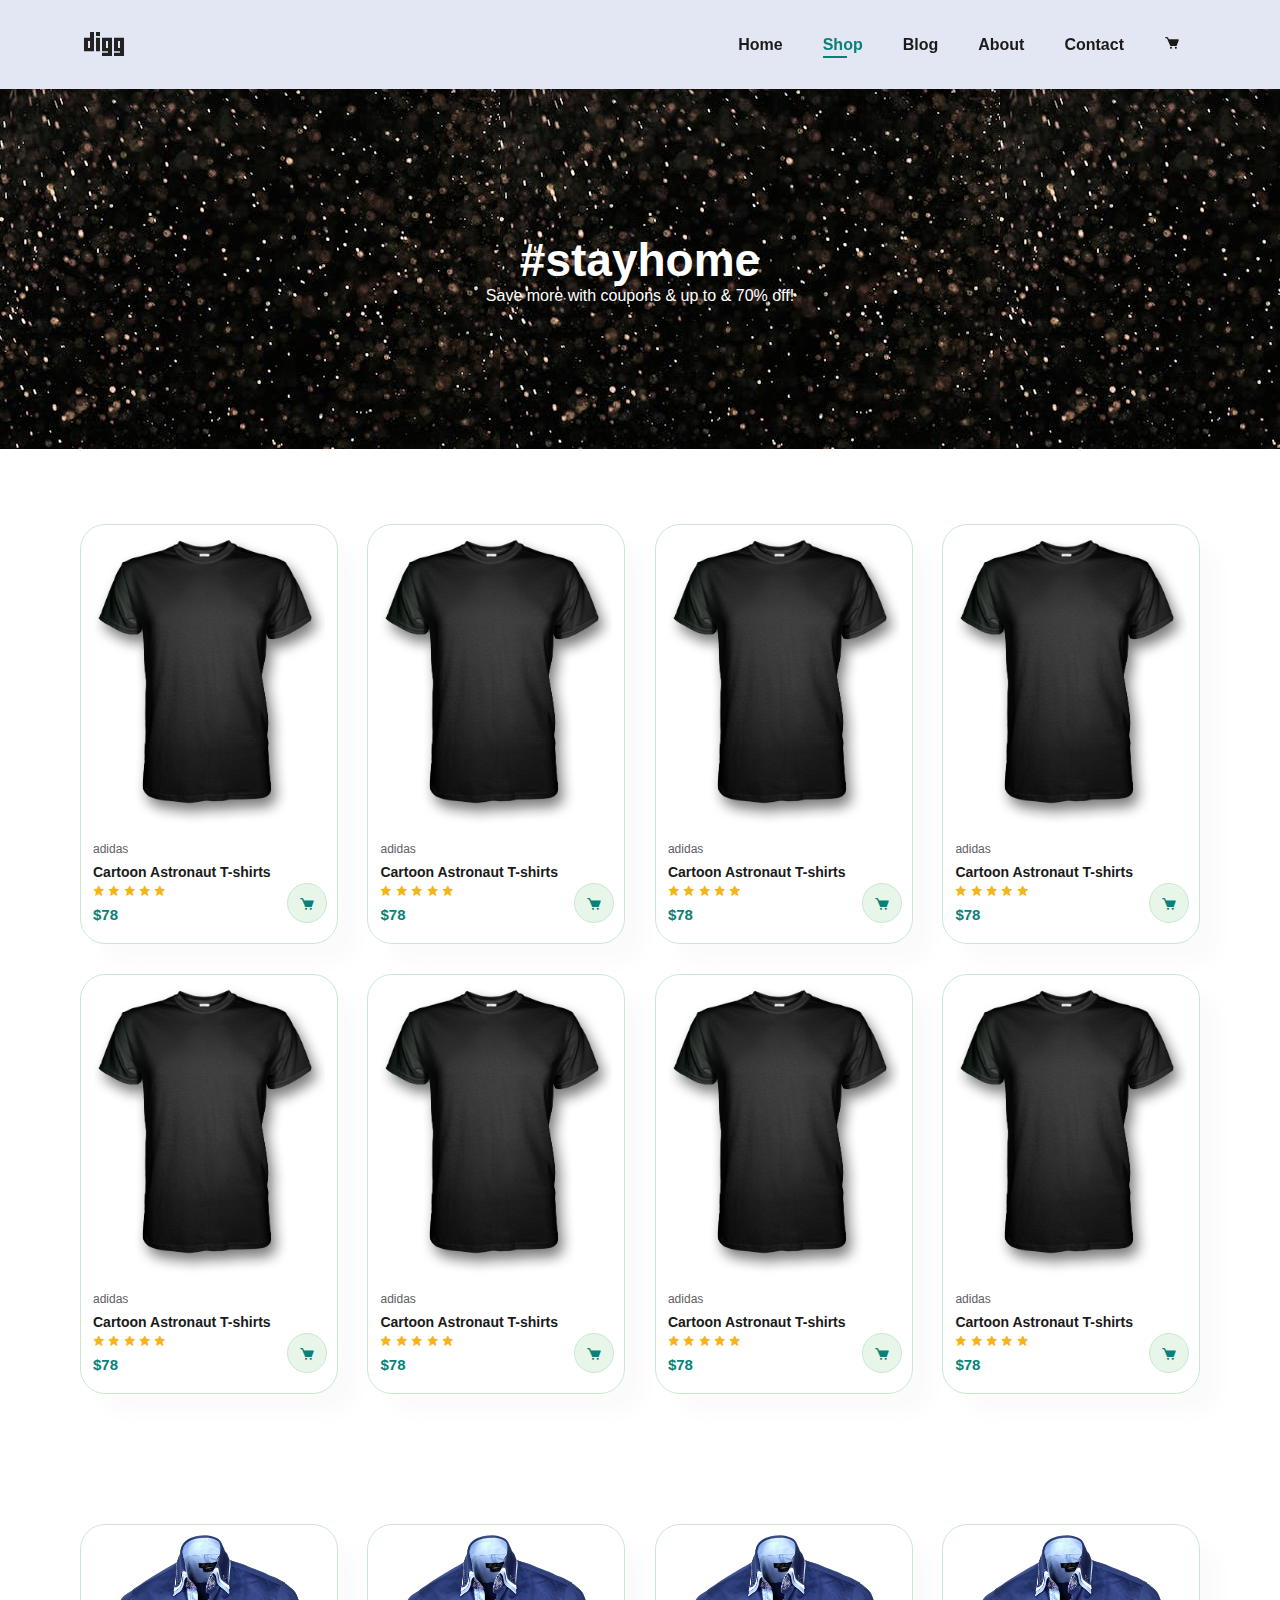
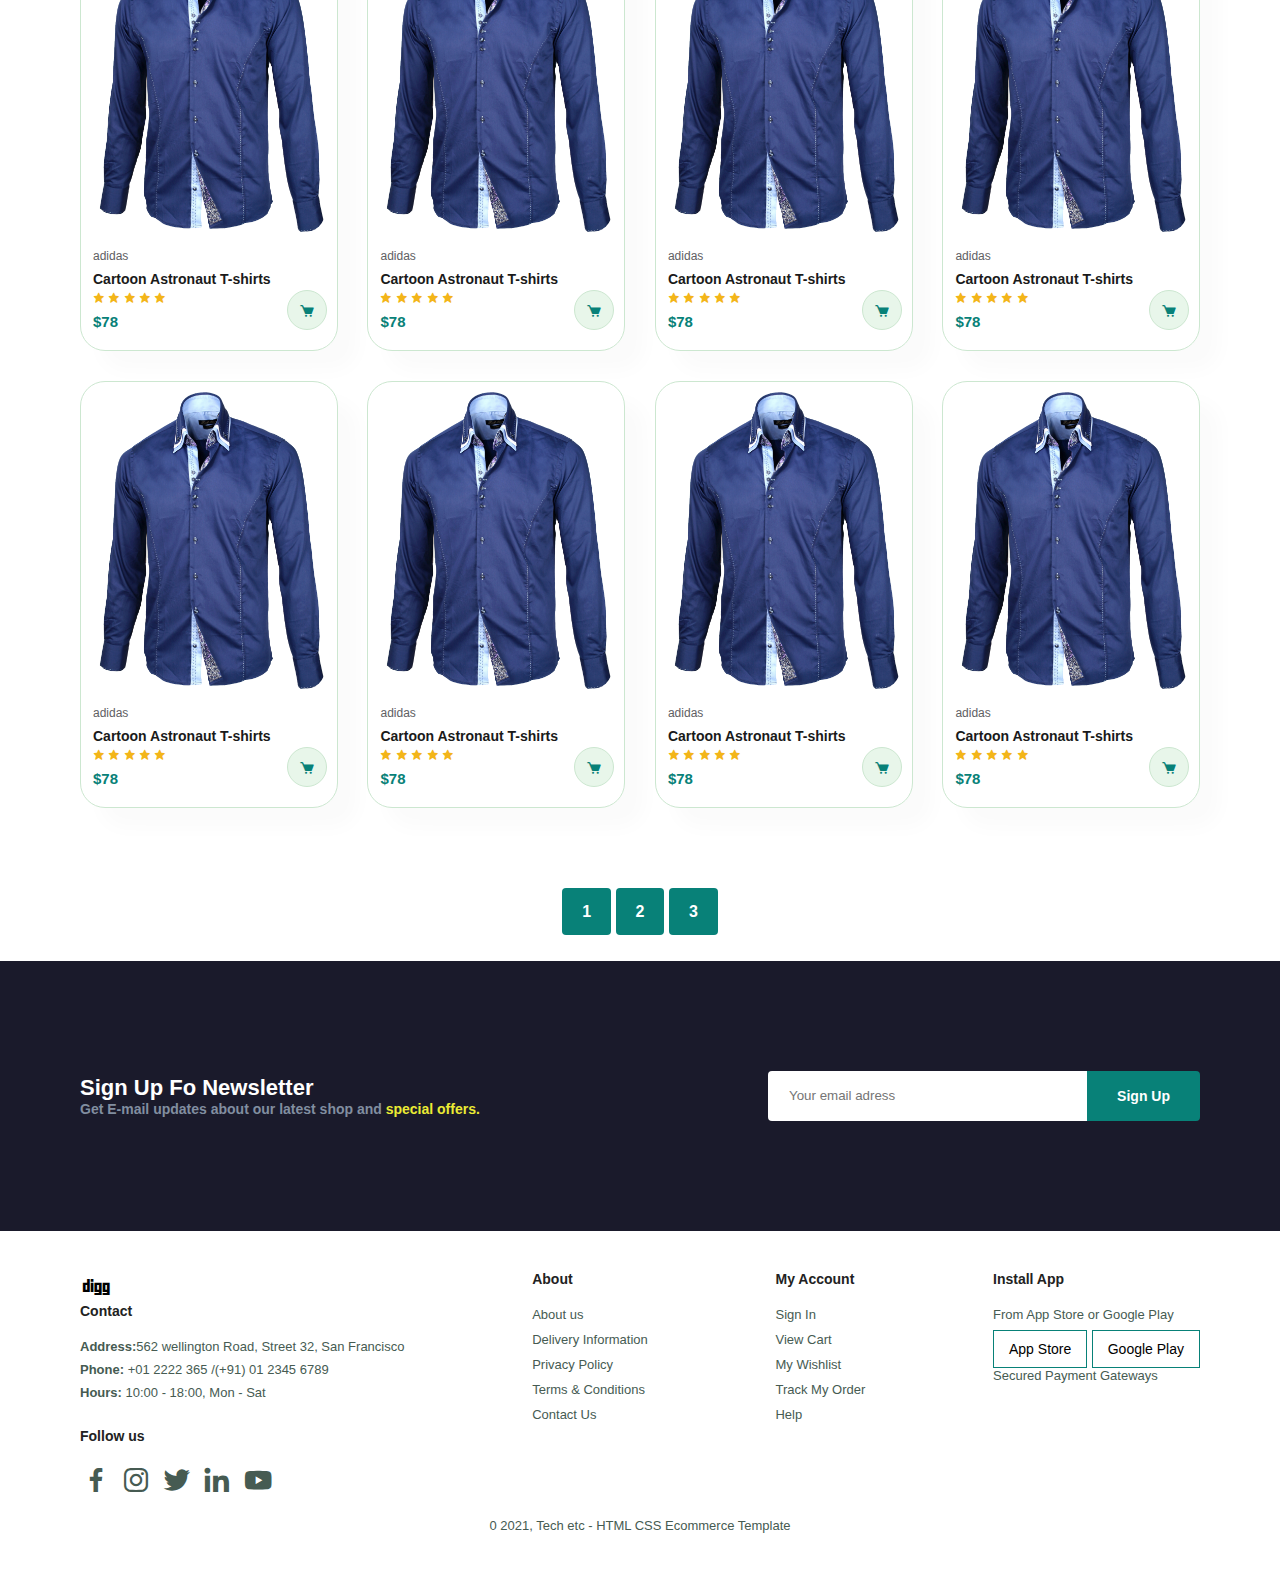
<file: shop.html>
<!DOCTYPE html>
<html lang="en">
<head>
    <meta charset="UTF-8">
    <meta name="viewport" content="width=device-width, initial-scale=1.0">
    <title>Document</title>
    <link rel="stylesheet" href="styles.css">
    <link href='https://unpkg.com/boxicons@2.1.4/css/boxicons.min.css' rel='stylesheet'>
    
</head>
<body>
    <section id="header">
        <a href="#"><i class='bx bxl-digg'></i></a>
        <div>
            <ul class="navbar">
                <li><a href="index.html">Home</a></li>
                <li><a class="active" href="shop.html">Shop</a></li>
                <li><a href="blog.html">Blog</a></li>
                <li><a href="about.html">About</a></li>
                <li><a href="contact.html">Contact</a></li>
                <li><a href="cart.html"><i class='bx bxs-cart'></i></a></li>
                <i class='bx bx-x' id="close"></i>
            </ul>
        </div>
        <div class="mobile">
        <a href="cart.html"><i class='bx bxs-cart cart'></i></a>
        <a href="#" class="trigram">&#9776;</a>
        </div>
    </section>
    <section id="hero-shop">
        <h2>#stayhome</h2>
        <P>Save more with coupons & up to & 70% off!</P>
    </section>
    <section id="product1" class="section-p1">
        <div class="pro-container">
            <div class="pro" onclick="window.location.href='sproduct.html';">
                <img src="images/shirt1.png" alt="">
                <div class="description">
                    <span>adidas</span>
                    <h5>Cartoon Astronaut T-shirts</h5>
                    <div class="star">
                        <i class='bx bxs-star'></i> 
                        <i class='bx bxs-star'></i>
                        <i class='bx bxs-star'></i>
                        <i class='bx bxs-star'></i>
                        <i class='bx bxs-star'></i>
                    </div>
                    <h4>$78</h4>
                </div>
                <a href=""><i class='bx bxs-cart cart'></i></a>
            </div>
             <div class="pro" onclick="window.location.href='sproduct.html';">
                <img src="images/shirt1.png" alt="">
                <div class="description">
                    <span>adidas</span>
                    <h5>Cartoon Astronaut T-shirts</h5>
                    <div class="star">
                        <i class='bx bxs-star'></i> 
                        <i class='bx bxs-star'></i>
                        <i class='bx bxs-star'></i>
                        <i class='bx bxs-star'></i>
                        <i class='bx bxs-star'></i>
                    </div>
                    <h4>$78</h4>
                </div>
                <a href=""><i class='bx bxs-cart cart'></i></a>
            </div>
            <div class="pro">
                <img src="images/shirt1.png" alt="">
                <div class="description">
                    <span>adidas</span>
                    <h5>Cartoon Astronaut T-shirts</h5>
                    <div class="star">
                        <i class='bx bxs-star'></i> 
                        <i class='bx bxs-star'></i>
                        <i class='bx bxs-star'></i>
                        <i class='bx bxs-star'></i>
                        <i class='bx bxs-star'></i>
                    </div>
                    <h4>$78</h4>
                </div>
                <a href=""><i class='bx bxs-cart cart'></i></a>
            </div>
            <div class="pro">
                <img src="images/shirt1.png" alt="">
                <div class="description">
                    <span>adidas</span>
                    <h5>Cartoon Astronaut T-shirts</h5>
                    <div class="star">
                        <i class='bx bxs-star'></i> 
                        <i class='bx bxs-star'></i>
                        <i class='bx bxs-star'></i>
                        <i class='bx bxs-star'></i>
                        <i class='bx bxs-star'></i>
                    </div>
                    <h4>$78</h4>
                </div>
                <a href=""><i class='bx bxs-cart cart'></i></a>
            </div>
            <div class="pro">
                <img src="images/shirt1.png" alt="">
                <div class="description">
                    <span>adidas</span>
                    <h5>Cartoon Astronaut T-shirts</h5>
                    <div class="star">
                        <i class='bx bxs-star'></i> 
                        <i class='bx bxs-star'></i>
                        <i class='bx bxs-star'></i>
                        <i class='bx bxs-star'></i>
                        <i class='bx bxs-star'></i>
                    </div>
                    <h4>$78</h4>
                </div>
                <a href=""><i class='bx bxs-cart cart'></i></a>
            </div>
            <div class="pro">
                <img src="images/shirt1.png" alt="">
                <div class="description">
                    <span>adidas</span>
                    <h5>Cartoon Astronaut T-shirts</h5>
                    <div class="star">
                        <i class='bx bxs-star'></i> 
                        <i class='bx bxs-star'></i>
                        <i class='bx bxs-star'></i>
                        <i class='bx bxs-star'></i>
                        <i class='bx bxs-star'></i>
                    </div>
                    <h4>$78</h4>
                </div>
                <a href=""><i class='bx bxs-cart cart'></i></a>
            </div>
            <div class="pro">
                <img src="images/shirt1.png" alt="">
                <div class="description">
                    <span>adidas</span>
                    <h5>Cartoon Astronaut T-shirts</h5>
                    <div class="star">
                        <i class='bx bxs-star'></i> 
                        <i class='bx bxs-star'></i>
                        <i class='bx bxs-star'></i>
                        <i class='bx bxs-star'></i>
                        <i class='bx bxs-star'></i>
                    </div>
                    <h4>$78</h4>
                </div>
                <a href=""><i class='bx bxs-cart cart'></i></a>
            </div>
            <div class="pro">
                <img src="images/shirt1.png" alt="">
                <div class="description">
                    <span>adidas</span>
                    <h5>Cartoon Astronaut T-shirts</h5>
                    <div class="star">
                        <i class='bx bxs-star'></i> 
                        <i class='bx bxs-star'></i>
                        <i class='bx bxs-star'></i>
                        <i class='bx bxs-star'></i>
                        <i class='bx bxs-star'></i>
                    </div>
                    <h4>$78</h4>
                </div>
                <a href=""><i class='bx bxs-cart cart'></i></a>
            </div>
        </div>
    </section>
    <section id="product1" class="section-p1">
        <div class="pro-container">
            <div class="pro">
                <img src="images/shirt3.png" alt="">
                <div class="description">
                    <span>adidas</span>
                    <h5>Cartoon Astronaut T-shirts</h5>
                    <div class="star">
                        <i class='bx bxs-star'></i> 
                        <i class='bx bxs-star'></i>
                        <i class='bx bxs-star'></i>
                        <i class='bx bxs-star'></i>
                        <i class='bx bxs-star'></i>
                    </div>
                    <h4>$78</h4>
                </div>
                <a href=""><i class='bx bxs-cart cart'></i></a>
            </div>
             <div class="pro">
                <img src="images/shirt3.png" alt="">
                <div class="description">
                    <span>adidas</span>
                    <h5>Cartoon Astronaut T-shirts</h5>
                    <div class="star">
                        <i class='bx bxs-star'></i> 
                        <i class='bx bxs-star'></i>
                        <i class='bx bxs-star'></i>
                        <i class='bx bxs-star'></i>
                        <i class='bx bxs-star'></i>
                    </div>
                    <h4>$78</h4>
                </div>
                <a href=""><i class='bx bxs-cart cart'></i></a>
            </div>
            <div class="pro">
                <img src="images/shirt3.png" alt="">
                <div class="description">
                    <span>adidas</span>
                    <h5>Cartoon Astronaut T-shirts</h5>
                    <div class="star">
                        <i class='bx bxs-star'></i> 
                        <i class='bx bxs-star'></i>
                        <i class='bx bxs-star'></i>
                        <i class='bx bxs-star'></i>
                        <i class='bx bxs-star'></i>
                    </div>
                    <h4>$78</h4>
                </div>
                <a href=""><i class='bx bxs-cart cart'></i></a>
            </div>
            <div class="pro">
                <img src="images/shirt3.png" alt="">
                <div class="description">
                    <span>adidas</span>
                    <h5>Cartoon Astronaut T-shirts</h5>
                    <div class="star">
                        <i class='bx bxs-star'></i> 
                        <i class='bx bxs-star'></i>
                        <i class='bx bxs-star'></i>
                        <i class='bx bxs-star'></i>
                        <i class='bx bxs-star'></i>
                    </div>
                    <h4>$78</h4>
                </div>
                <a href=""><i class='bx bxs-cart cart'></i></a>
            </div>
            <div class="pro">
                <img src="images/shirt3.png" alt="">
                <div class="description">
                    <span>adidas</span>
                    <h5>Cartoon Astronaut T-shirts</h5>
                    <div class="star">
                        <i class='bx bxs-star'></i> 
                        <i class='bx bxs-star'></i>
                        <i class='bx bxs-star'></i>
                        <i class='bx bxs-star'></i>
                        <i class='bx bxs-star'></i>
                    </div>
                    <h4>$78</h4>
                </div>
                <a href=""><i class='bx bxs-cart cart'></i></a>
            </div>
            <div class="pro">
                <img src="images/shirt3.png" alt="">
                <div class="description">
                    <span>adidas</span>
                    <h5>Cartoon Astronaut T-shirts</h5>
                    <div class="star">
                        <i class='bx bxs-star'></i> 
                        <i class='bx bxs-star'></i>
                        <i class='bx bxs-star'></i>
                        <i class='bx bxs-star'></i>
                        <i class='bx bxs-star'></i>
                    </div>
                    <h4>$78</h4>
                </div>
                <a href=""><i class='bx bxs-cart cart'></i></a>
            </div>
            <div class="pro">
                <img src="images/shirt3.png" alt="">
                <div class="description">
                    <span>adidas</span>
                    <h5>Cartoon Astronaut T-shirts</h5>
                    <div class="star">
                        <i class='bx bxs-star'></i> 
                        <i class='bx bxs-star'></i>
                        <i class='bx bxs-star'></i>
                        <i class='bx bxs-star'></i>
                        <i class='bx bxs-star'></i>
                    </div>
                    <h4>$78</h4>
                </div>
                <a href=""><i class='bx bxs-cart cart'></i></a>
            </div>
            <div class="pro">
                <img src="images/shirt3.png" alt="">
                <div class="description">
                    <span>adidas</span>
                    <h5>Cartoon Astronaut T-shirts</h5>
                    <div class="star">
                        <i class='bx bxs-star'></i> 
                        <i class='bx bxs-star'></i>
                        <i class='bx bxs-star'></i>
                        <i class='bx bxs-star'></i>
                        <i class='bx bxs-star'></i>
                    </div>
                    <h4>$78</h4>
                </div>
                <a href=""><i class='bx bxs-cart cart'></i></a>
            </div>
        </div>
    </section>
    <section id="pagination" class="section-p1">
        <a href="#">1</a>
        <a href="#">2</a>
        <a href="#">3</a>
    </section>
    <section class="newsletter">
        <div class="newstext">
            <h4>Sign Up Fo Newsletter</h4>
            <p>Get E-mail updates about our latest shop and <span>special offers.</span></p>
        </div>
        <div class="form">
            <input type="text" placeholder="Your email adress">
            <button class="normal">Sign Up</button>
        </div>
    </section>
    <footer class="section-p1">
        <div class="col">
            <i class='bx bxl-digg digg'></i>
            <h4>Contact</h4>
            <p> <strong>Address:</strong>562 wellington Road, Street 32, San Francisco</p>
            <p> <strong>Phone:</strong> +01 2222 365 /(+91) 01 2345 6789</p>
            <p> <strong>Hours:</strong> 10:00 - 18:00, Mon - Sat</p>
            <div class="follow">
                <h4>Follow us</h4>
                <div class="icon">
                    <i class='bx bxl-facebook'></i>
                    <i class='bx bxl-instagram'></i>
                    <i class='bx bxl-twitter'></i>
                    <i class='bx bxl-linkedin'></i>
                    <i class='bx bxl-youtube'></i>

                </div>
            </div>
        </div>
        <div class="col">
            <h4>About</h4>
            <a href="#">About us</a>
            <a href="#">Delivery Information</a>
            <a href="#">Privacy Policy</a>
            <a href="#">Terms & Conditions</a>
            <a href="#">Contact Us</a>
        </div>
        <div class="col">
            <h4>My Account</h4>
            <a href="#">Sign In</a>
            <a href="#">View Cart</a>
            <a href="#">My Wishlist</a>
            <a href="#">Track My Order</a>
            <a href="#">Help</a>
        </div>
        <div class="col-install">
            <h4>Install App</h4>
            <p>From App Store or Google Play</p>
            <div class="img">
                <button>App Store</button>
                <button>Google Play</button>
            </div>
            <p>Secured Payment Gateways</p>
        </div>
        <div class="copyrights">
            <p>0 2021, Tech etc - HTML CSS Ecommerce Template</p>
        </div>
    </footer> 
    <script src="main.js"></script> 


</body>
</html>
</file>
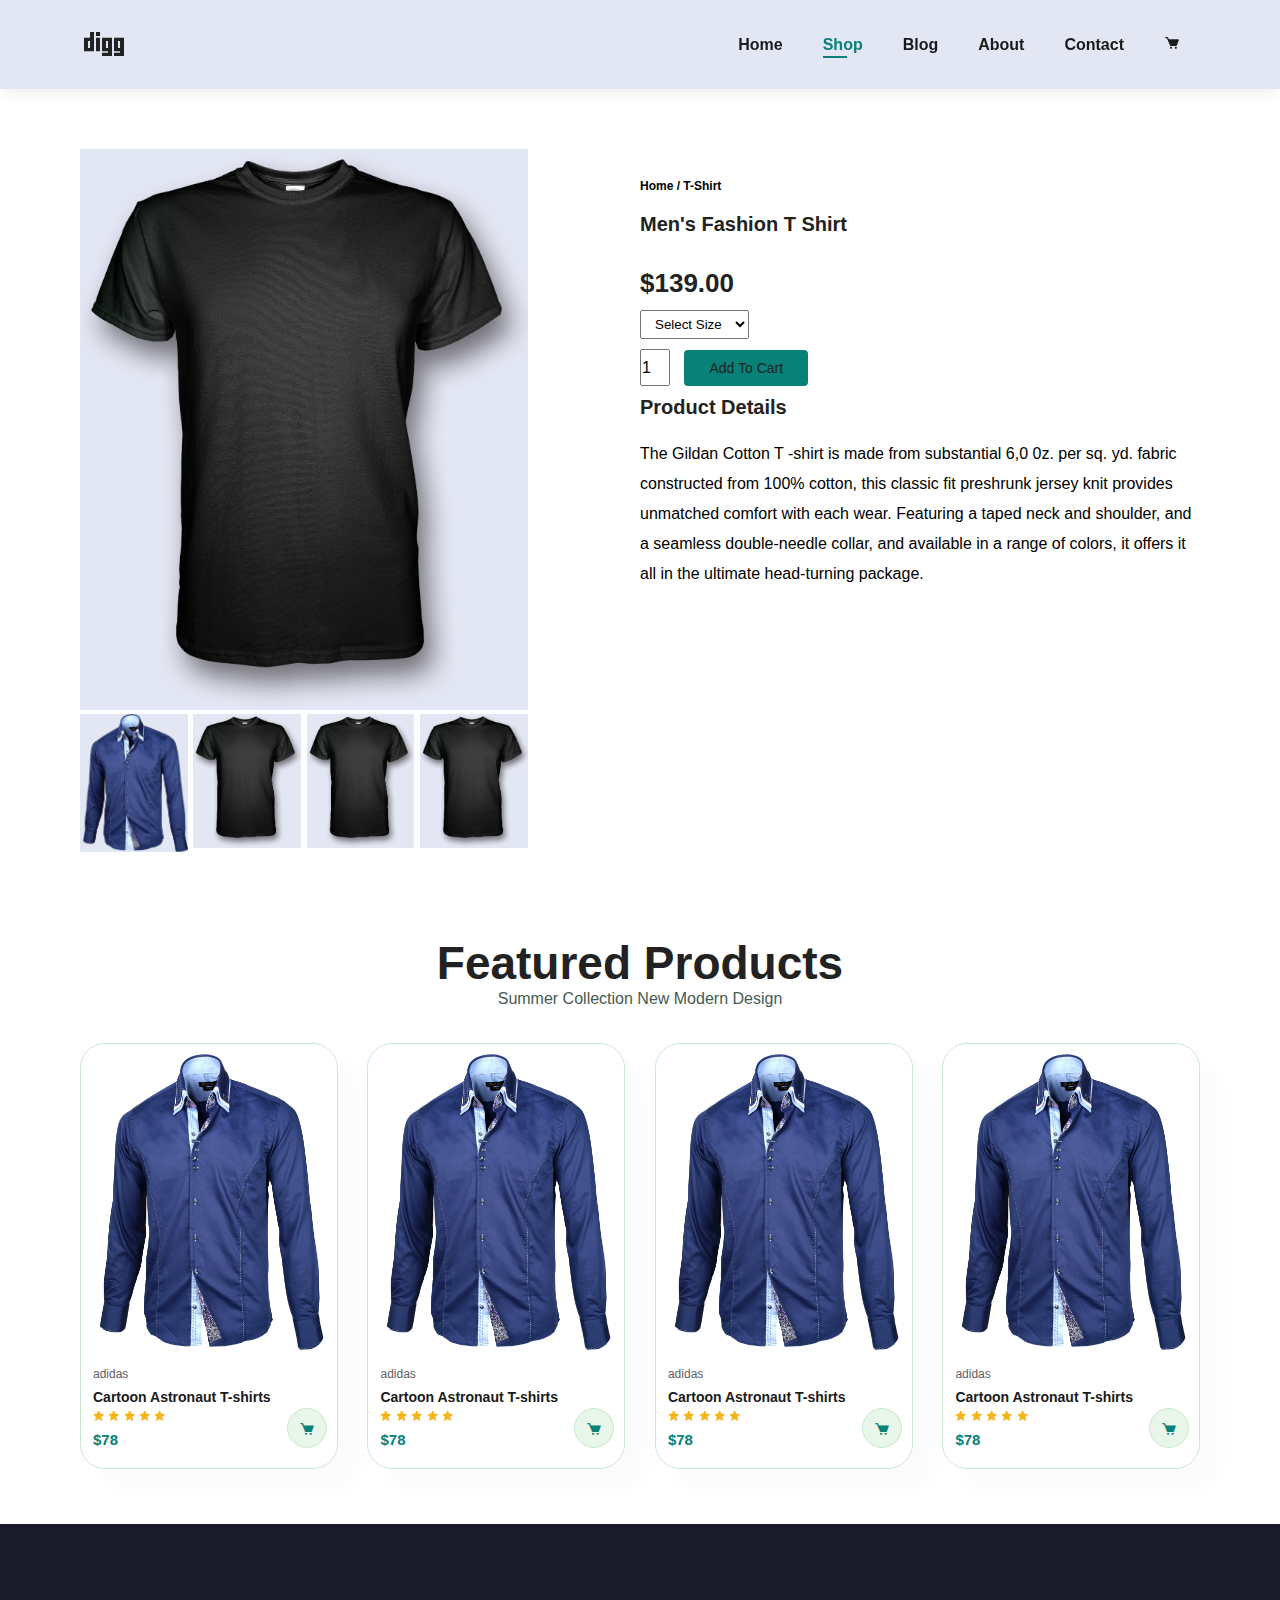
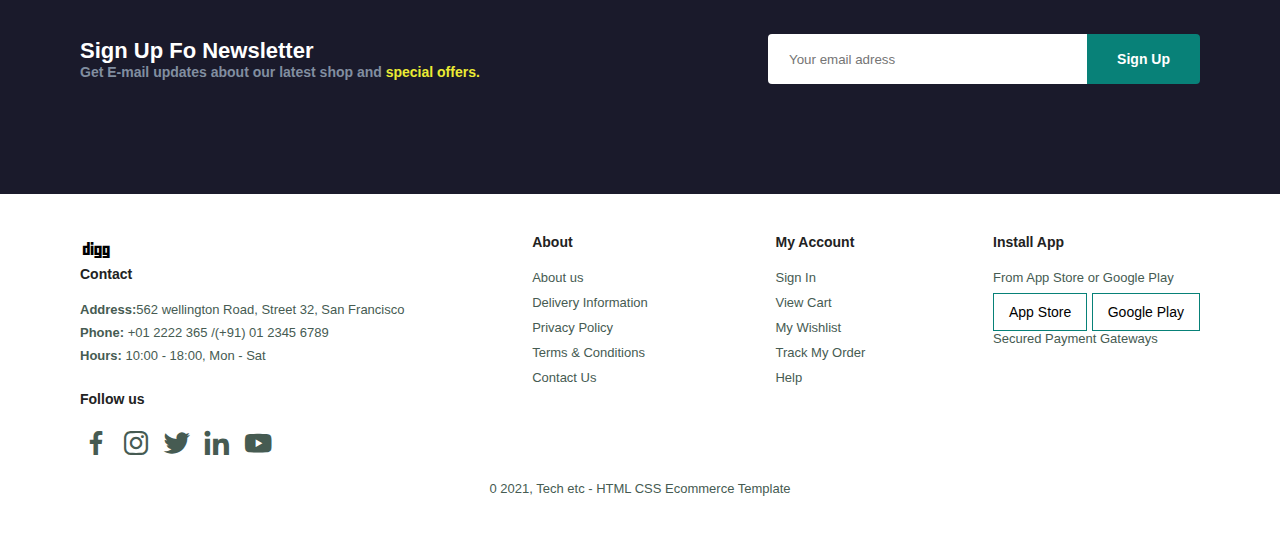
<file: sproduct.html>
<!DOCTYPE html>
<html lang="en">
<head>
    <meta charset="UTF-8">
    <meta name="viewport" content="width=device-width, initial-scale=1.0">
    <title>Document</title>
    <link rel="stylesheet" href="styles.css">
    <link href='https://unpkg.com/boxicons@2.1.4/css/boxicons.min.css' rel='stylesheet'>
    
</head>
<body>
    <section id="header">
        <a href="#"><i class='bx bxl-digg'></i></a>
        <div>
            <ul class="navbar">
                <li><a href="index.html">Home</a></li>
                <li><a class="active" href="shop.html">Shop</a></li>
                <li><a href="blog.html">Blog</a></li>
                <li><a href="about.html">About</a></li>
                <li><a href="contact.html">Contact</a></li>
                <li><a href="cart.html"><i class='bx bxs-cart'></i></a></li>
                <i class='bx bx-x' id="close"></i>
            </ul>
        </div>
        <div class="mobile">
        <a href="cart.html"><i class='bx bxs-cart cart'></i></a>
        <a href="#" class="trigram">&#9776;</a>
        </div>
    </section>
    <section id="prodetails" class="section-p1">
        <div class="single-pro-image">
            <img src="images/shirt1.png" width="100%" id="mainImg" alt="">
            <div class="small-img-group">
                <div class="small-img-col">
                    <img src="images/shirt3.png" width="100%" class="small-img" alt="">
                </div>
                <div class="small-img-col">
                    <img src="images/shirt1.png" width="100%" class="small-img" alt="">
                </div>
                <div class="small-img-col">
                    <img src="images/shirt1.png" width="100%" class="small-img" alt="">
                </div>
                <div class="small-img-col">
                    <img src="images/shirt1.png" width="100%" class="small-img" alt="">
                </div>
            </div>
        </div>
        <div class="single-pro-details">
            <h6>Home / T-Shirt</h6>
            <h4>Men's Fashion T Shirt</h4>
            <h2>$139.00</h2>
            <select>
                <option>Select Size</option>
                <option>XL</option>
                <option>XXL</option>
                <option>Small</option>
                <option>Large</option>
            </select>
            <input type="number" value="1">
            <button>Add To Cart</button>
            <h4>Product Details</h4>
            <span>The Gildan Cotton T -shirt is made from substantial 6,0 0z. per
                sq. yd. fabric constructed from 100% cotton, this classic fit preshrunk
                jersey knit provides unmatched comfort with each wear. Featuring a taped neck
                and shoulder, and a seamless double-needle collar, and available in a range
                of colors, it offers it all in the ultimate head-turning package.
            </span>
        </div>
    </section>
    <section id="product1" class="section-p1">
        <h2>Featured Products</h2>
        <p>Summer Collection New Modern Design</p>
        <div class="pro-container">
            <div class="pro">
                <img src="images/shirt3.png" alt="">
                <div class="description">
                    <span>adidas</span>
                    <h5>Cartoon Astronaut T-shirts</h5>
                    <div class="star">
                        <i class='bx bxs-star'></i> 
                        <i class='bx bxs-star'></i>
                        <i class='bx bxs-star'></i>
                        <i class='bx bxs-star'></i>
                        <i class='bx bxs-star'></i>
                    </div>
                    <h4>$78</h4>
                </div>
                <a href=""><i class='bx bxs-cart cart'></i></a>
            </div>
             <div class="pro">
                <img src="images/shirt3.png" alt="">
                <div class="description">
                    <span>adidas</span>
                    <h5>Cartoon Astronaut T-shirts</h5>
                    <div class="star">
                        <i class='bx bxs-star'></i> 
                        <i class='bx bxs-star'></i>
                        <i class='bx bxs-star'></i>
                        <i class='bx bxs-star'></i>
                        <i class='bx bxs-star'></i>
                    </div>
                    <h4>$78</h4>
                </div>
                <a href=""><i class='bx bxs-cart cart'></i></a>
            </div>
            <div class="pro">
                <img src="images/shirt3.png" alt="">
                <div class="description">
                    <span>adidas</span>
                    <h5>Cartoon Astronaut T-shirts</h5>
                    <div class="star">
                        <i class='bx bxs-star'></i> 
                        <i class='bx bxs-star'></i>
                        <i class='bx bxs-star'></i>
                        <i class='bx bxs-star'></i>
                        <i class='bx bxs-star'></i>
                    </div>
                    <h4>$78</h4>
                </div>
                <a href=""><i class='bx bxs-cart cart'></i></a>
            </div>
            <div class="pro">
                <img src="images/shirt3.png" alt="">
                <div class="description">
                    <span>adidas</span>
                    <h5>Cartoon Astronaut T-shirts</h5>
                    <div class="star">
                        <i class='bx bxs-star'></i> 
                        <i class='bx bxs-star'></i>
                        <i class='bx bxs-star'></i>
                        <i class='bx bxs-star'></i>
                        <i class='bx bxs-star'></i>
                    </div>
                    <h4>$78</h4>
                </div>
                <a href=""><i class='bx bxs-cart cart'></i></a>
            </div>
        </div>
    </section>
    <section class="newsletter">
        <div class="newstext">
            <h4>Sign Up Fo Newsletter</h4>
            <p>Get E-mail updates about our latest shop and <span>special offers.</span></p>
        </div>
        <div class="form">
            <input type="text" placeholder="Your email adress">
            <button class="normal">Sign Up</button>
        </div>
    </section>
    <footer class="section-p1">
        <div class="col">
            <i class='bx bxl-digg digg'></i>
            <h4>Contact</h4>
            <p> <strong>Address:</strong>562 wellington Road, Street 32, San Francisco</p>
            <p> <strong>Phone:</strong> +01 2222 365 /(+91) 01 2345 6789</p>
            <p> <strong>Hours:</strong> 10:00 - 18:00, Mon - Sat</p>
            <div class="follow">
                <h4>Follow us</h4>
                <div class="icon">
                    <i class='bx bxl-facebook'></i>
                    <i class='bx bxl-instagram'></i>
                    <i class='bx bxl-twitter'></i>
                    <i class='bx bxl-linkedin'></i>
                    <i class='bx bxl-youtube'></i>

                </div>
            </div>
        </div>
        <div class="col">
            <h4>About</h4>
            <a href="#">About us</a>
            <a href="#">Delivery Information</a>
            <a href="#">Privacy Policy</a>
            <a href="#">Terms & Conditions</a>
            <a href="#">Contact Us</a>
        </div>
        <div class="col">
            <h4>My Account</h4>
            <a href="#">Sign In</a>
            <a href="#">View Cart</a>
            <a href="#">My Wishlist</a>
            <a href="#">Track My Order</a>
            <a href="#">Help</a>
        </div>
        <div class="col-install">
            <h4>Install App</h4>
            <p>From App Store or Google Play</p>
            <div class="img">
                <button>App Store</button>
                <button>Google Play</button>
            </div>
            <p>Secured Payment Gateways</p>
        </div>
        <div class="copyrights">
            <p>0 2021, Tech etc - HTML CSS Ecommerce Template</p>
        </div>
    </footer>
    <script>
        var mainImg = document.getElementById("mainImg");
        var smallImg = document.getElementsByClassName("small-img");

        smallImg[0].onclick = function(){
            mainImg.src = smallImg[0].src;
        }
        smallImg[1].onclick = function(){
            mainImg.src = smallImg[1].src;
        }
        smallImg[2].onclick = function(){
            mainImg.src = smallImg[2].src;
        }
        smallImg[3].onclick = function(){
            mainImg.src = smallImg[3].src;
        }
        


    </script> 
    <script src="main.js"></script> 


</body>
</html>
</file>
<file: styles.css>
*{
    margin: 0;
    padding: 0;
    box-sizing: border-box;
    font-family: Arial, Helvetica, sans-serif;
}
h1{
    font-size: 50px;
    line-height: 64px;
    color: #222;
}
h2{
    font-size: 46px;
    line-height: 54px;
    color: #222;
}
h4{
    font-size: 20px; 
    color: #222;
}
h6{
    font-weight: 700;
    font-size: 12px;
}
p{
    font-size: 16px;
    color: #465b52;
}
.section-p1{
    padding: 40px 80px;
}
.section-m1{
    margin:40px 0;
}
button.normal{
    font-size: 14px;
    font-weight: 600;
    padding: 15px 30px;
    color: #000;
    background-color: #fff;
    border-radius: 4px;
    cursor: pointer;
    border: none;
    outline: none;
    transition: 0.2s;

}
button.white{
    font-size: 13px;
    font-weight: 600;
    padding: 11px 18px;
    color: #fff;
    background-color: transparent;
    cursor: pointer;
    border: 1px solid #fff;
    outline: none;
    transition: 0.2s;
}
body{
    width: 100%;
}
/* header section */
#header{
    display: flex;
    justify-content: space-between;
    align-items: center;
    padding: 20px 80px;
    background: #E3E6f3;
    box-shadow: 0 5px 15px rgba(0, 0, 0, 0.06);
    z-index: 999;
    left: 0;
    right: 0;
    position: sticky;
}
#header a i.bxl-digg{
    font-size: 48px;
    color: #222;

}
.navbar{
    display: flex;
    align-items: center;
    justify-content: center;
}
.navbar li{
    list-style: none;
    padding:0 20px;
    position: relative;
}
.navbar .bx-x{
    display: none;
    
}
.navbar li a{
    text-decoration: none;
    font-size: 16px;
    font-weight: 600;
    color: #1a1a1a;
    transition: all 0.3s ease;
    z-index: 999;
}
.navbar li a:hover,
.navbar li a.active{
    color:#088178
}
.navbar li a.active::after,
.navbar li a:hover::after{
    content: "";
    position: absolute;
    width: 30%;
    height: 2px;
    background: #088178;
    bottom: -4px;
    left: 20px;
}
.header .mobile{
    display:none;
}

/* Hero section */
#hero{
    background-image: url("images/img3.png");
    height: 90vh;
    width: 100%;
    padding: 0 80px;
    display: flex;
    flex-direction: column;
    align-items: flex-start;
    justify-content: center;
    background-position:top 25% to right 0;
    background-size: cover;
}
#hero h4{
    padding-bottom: 15px;
}
#hero h1{
    color: #088178;
}
#hero button{
    background-color: rgb(241, 241, 122);
    color: #088178;
    border: 0;
    padding: 14px 80px 14px 65px;
    background-repeat: no-repeat;
    cursor: pointer;
    font-weight: 700;
    font-size: 15px;
}
#feature{
    display: flex;
    align-items: center;
    justify-content: space-between;
    flex-wrap: wrap;
}
#feature .fe-box {
    width: 180px;
    text-align: center;
    padding: 25px 15px;
    box-shadow: 20px 20px 34px rgba(0, 0, 0, 0.03);
    border: 1px solid #cce7d0;
    border-radius: 4px;
    margin: 15px 0;
}
#feature .fe-box img{
    width: 100%;
    margin-bottom: 10px;
}

#feature .fe-box .box1{
    height: 150px;
} 
#feature .fe-box:hover{
    box-shadow: 10px 10px 54px rgba(70, 62, 221, 0.1);
    cursor: pointer;
}
#feature .fe-box h6{
    background-color: #fddde4;
    line-height: 1;
    padding: 9px 8px 6px 8px;
    border-radius: 4px;
    color: #088178;
    display: inline-block;
}
#feature .fe-box:nth-child(2) h6{
    background-color: #cdebbc;
}
#feature .fe-box:nth-child(3) h6{
    background-color: #d1e8f2;
}
#feature .fe-box:nth-child(4) h6{
    background-color: #cdd4f8;
}
#feature .fe-box:nth-child(5) h6{
    background-color: #f6dbf6;
}
#feature .fe-box:nth-child(6) h6{
    background-color: #fff2e5;
}
#product1{
    text-align: center;
}
#product1 .pro-container{
    display: flex;
    justify-content: space-between;
    padding-top: 20px;
    flex-wrap: wrap;
}
#product1 .pro{
    width: 23%;
    min-width: 250px;
    padding: 10px 12px;
    border: 1px solid #cce7d0;
    border-radius: 25px;
    cursor: pointer;
    box-shadow: 20px 20px 20px rgba(0, 0, 0, 0.02);
    margin: 15px 0;
    position: relative;
}
#product1 .pro img{
    width:100%;
    border-radius: 20px;
}
#product1 .pro:hover{
    box-shadow: 20px 20px 20px rgba(0, 0, 0, 0.06);
}
#product1 .pro .description{
    text-align:start;
    padding: 10px 0;
}
#product1 .pro .description span{
    color: #606063;
    font-size: 12px;
}
#product1 .pro .description h5{
    padding-top: 7px;
    color: #1a1a1a;
    font-size: 14px;
}
#product1 .pro .description .star{
    font-size: 12px;
    color: rgb(243, 181, 25);
    padding-top: 5px;
}
#product1 .pro .description h4{
    padding-top: 7px;
    font-size: 15px;
    font-weight: 700;
    color: #088178;
}
#product1 .pro .cart{
    width: 40px;
    height: 40px;
    line-height: 40px;
    border-radius: 50px;
    background-color: #e8f6ea;
    font-weight: 500;
    color: #088178;
    border: 1px solid #cce7d0;
    position: absolute;
    bottom: 20px;
    right: 10px;
}
#banner {
    display: flex;
    flex-direction: column;
    justify-content: center;
    align-items: center;
    text-align: center; 
    background-image: url(images/back.png);
    width: 100%;
    height: 40vh;
    background-size: cover;
    background-position: cover;
}
#banner h4{
    color: #fff;
    font-size: 16px;
}
#banner h2{
    color: #fff;
    font-size: 30px;
    padding: 10px 0;
}
#banner h2 span{
    color: #ef3636;
}
#banner button:hover{
    background: #088178;
    color: #fff;
}
#sm-banner{
    display: flex;
    justify-content: space-between;
    flex-wrap: wrap;


}
#sm-banner .banner-box{
    display: flex;
    flex-direction: column;
    justify-content: center;
    align-items: flex-start;
    background-image: url(images/back2.png);
    min-width: 550px;
    height: 50vh;
    background-size: cover;
    background-position: center;
    padding: 30px;
}
#sm-banner h4{
    color: #fff;
    font-size: 20px;
    font-weight: 300;
}
#sm-banner h2{
    color: #fff;
    font-size: 28px;
    font-weight: 800;
}
#sm-banner span{
    color: #fff;
    font-size: 14px;
    font-weight: 500;
    padding-bottom: 15px;
}
#sm-banner .banner-box:hover button{
    background:#088178 ;
    border: 1px solid #088178;
}
.banner3{
    display: flex;
    justify-content: space-between;
    flex-wrap: wrap;
    padding: 0 80px;

}
.banner3 .banner-bx{
    display: flex;
    flex-direction: column;
    justify-content: center;
    align-items: flex-start;
    background-image: url(images/back2.png);
    min-width: 200px;
    height: 30vh;
    background-size: cover;
    background-position: center;
    padding: 20px;
    margin-bottom: 20px;
}
.banner3 h2{
    color: #fff;
    font-weight: 900;
    font-size: 22px;
}
.banner3 h3{
    color: #ec544e;
    font-weight: 800;
    font-size: 15px;
}
.newsletter{
    background-color: rgb(26, 26, 43);
    display: flex;
    justify-content: space-between;
    height: 30vh;
    align-items: center;
    flex-wrap: wrap;
}
.newsletter .newstext{
    display: flex;
    justify-content: space-between;
    flex-direction: column;
    padding-left: 80px;

}
.newsletter h4{
    color: #fff;
    font-size: 22px;
    font-weight: 700;
}
.newsletter p{
    font-size: 14px;
    font-weight: 600;
    color: #818ea0;
}
.newsletter span{
    color: rgb(235, 235, 52);
}
.newsletter .form{
    padding-right: 80px;
    display: flex;
    width: 40%;
}
.newsletter .form input{
    height: 3.125rem;
    padding: 0 1.25rem;
    width: 100%;
    border: 1px solid transparent;
    border-radius: 4px;
    outline: none;
    border-top-right-radius:0 ;
    border-bottom-right-radius:0;
}
.newsletter button{
    background-color: #088178;
    color: #fff;
    white-space: nowrap;
    border-top-left-radius:0 ;
    border-bottom-left-radius:0;
}
footer{
    display: flex;
    justify-content: space-between;
    flex-wrap: wrap;
}
footer .col{
    display: flex;
    flex-direction: column;
    align-items: flex-start;
    margin-bottom: 20px;
}
footer h4{
    padding-bottom: 20px;
    font-size: 14px;
}
footer p{
    font-size: 13px;
    margin: 0 0 8px 0;
}
footer .col a{
    text-decoration: none;
    font-size: 13px;
    color: #465b52;
    margin-bottom: 10px;
}
footer .col .follow{
    margin-top: 20px;
}
footer .follow i{
    color: #465b52;
    padding-right: 4px;
    cursor: pointer;
}
footer .col-install button{
    border: 1px solid #088178;
    background: transparent;
    padding: 10px 15px;
    font-size: 14px;
}
footer .follow i:hover,
footer .col a:hover{
    color: #088178;
}
footer .copyrights{
    width: 100%;
    text-align: center;
} 
footer i{
    font-size: 32px;
}
#header .mobile{
  display: none;  
}
/* shop page */
#hero-shop{
    display: flex;
    flex-direction: column;
    justify-content: center;
    background-image: url(images/back.png);
    height: 40vh;
    align-items: center;
}
#hero-shop h2,
#hero-shop p{
    color: #fff;
}
#pagination{
    text-align: center;
}
#pagination a{
    text-decoration: none;
    background-color: #088178;
    padding: 15px 20px;
    border-radius: 4px;
    color: #fff;
    font-weight: 600;
}
/* sproduct page */
#prodetails{
    display: flex;
    justify-content: space-between;
    margin-top: 20px;
}
#prodetails .single-pro-image{
    width: 40%;
    margin-right: 50px;
}
#prodetails .single-pro-image #mainImg{
    background: #E3E6f3;
}
#prodetails .single-pro-details{
    width: 50%;
    padding-top: 30px;
}
#prodetails .single-pro-details h6{
    margin-bottom: 20px;
}
#prodetails .single-pro-details h4{
    margin-bottom: 20px;
}
#prodetails .single-pro-details h2{
    font-size: 26px;
}
#prodetails .single-pro-details select{
    display: block;
    padding: 5px 10px;
    margin-bottom: 10px;
}
  #prodetails .single-pro-details input{
    width: 30px;
    height: 37px;
    font-size: 16px;
    margin-right: 10px;
    margin-bottom: 10px;
}
#prodetails .single-pro-details input:focus{
    outline: none;
}
#prodetails .single-pro-details button{
    font-size: 14px;
    padding: 10px 25px;
    background: #088178;
    color: #222;
    border: none;
    border-radius: 4px;
    margin-bottom: 10px;
    outline: none;
}
#prodetails .single-pro-details span{
    line-height: 30px;
}


.small-img-group{
    display: flex;
    justify-content: space-between;
}
.small-img-group .small-img{
    background-color: #E3E6f3;
}
.small-img-col{
    flex-basis: 24%;
    cursor: pointer;
}
/* blog page */
#blog{
    padding: 100px 100px 0px 100px;

}#blog .blog-box{
    display: flex;
    width: 100%;
    align-items: center;
    position: relative;
    padding: 50px;
}#blog .blog-img{
    width: 50%;
    margin-right: 40px;
}
#blog .blog-img{
    width: 50%;
}
#blog img{
    width: 100%;
    height: 300px;
    object-fit: cover;
}
#blog .blog-details h4{
    margin-bottom: 20px;
}
#blog .blog-details p{
    margin-bottom: 20px;
}
#blog .blog-details a{
    text-decoration: none;
    font-size: 11px;
    color: #000;
    font-weight: 700;
    position: relative;
    transition: 0.3s;
}
#blog .blog-details a::after{
    content: "";
    width: 50px;
    height: 1px;
    background-color: #000;
    position: absolute;
    top: 6px;
    right: -60px;
}
#blog .blog-details a:hover{
    color: #088178;
}
#blog .blog-details a:hover::after{
    background-color: #088178;
}
#blog .blog-box h1{
    position: absolute;
    top: 0px;
    left: 10px;
    font-size: 70px;
    font-weight: 700;
    color: #c9cbce;
    z-index: -9;
}
/* About page */
#about-head img{
    width: 50%;
    height: auto;
}
#about-head{
    display: flex;
    align-items: center;
}
#about-head div{
    padding-left: 40px;
}
#about-app{
    text-align: center;
}
#about-app .video{
    width: 70%;
    height: 100%;
    margin: 30px auto 0 auto;
}
#about-app .video video{
    width:100% ;
    height:100% ;
    border-radius: 20px;

}
/* contact page */
#contact{
    display: flex;
    align-items: center;
    justify-content: space-between;
}
.contact-details{
    margin-right: 20px;
}
.contact-details div li{
    display: flex;
    align-items: center;
    list-style: none;
    padding: 10px 0;
}
.contact-details div li i{
    padding-right: 10px;
    font-size: 14px;
}
.contact-details div li p{
    margin: 0;
    font-size: 14px;
}
.contact-details span,
#form-details .form span{
    margin-bottom: 20px;
    font-size: 14px;
}
.contact-details h2{
    font-size: 26px;
    line-height: 35px;
    padding: 20px 0;
}
.contact-details h3{
    font-size: 16px;
    padding-bottom: 15px;
}
#contact .map{
    margin-top: 40px;
    width: 55%;
    height: 400px;
    
}
#contact .map iframe{
    width: 100%;
    height: 100%;
}
#form-details{
    display: flex;
    justify-content: space-between;
    align-items: center;
    margin: 30px;
    padding: 80px;
    border: 1px solid #e1e1e1
}
#form-details .form{
    display: flex;
    flex-direction: column;
    width: 65%;
    align-items: flex-start;
}
#form-details .form h2{
    font-size: 26px;
    line-height: 35px;
    margin-bottom: 20px;
}
#form-details .form input,
#form-details .form textarea{
    width: 100%;
    padding: 12px 15px;
    outline: none;
    margin-bottom: 20px;
    border: 1px solid #e1e1e1;
}
#form-details .form button{
    padding: 15px 30px;
    font-size: 14px;
    cursor: pointer;
    transition: 0.2s;
    background-color: #088178;
    color:#fff ;
    border-radius: 4px;
    border: none;
    outline: none;
}
#form-details .people div{
    padding-bottom: 25px;
    display: flex;
}
#form-details .people div img{
    width: 65px;
    height: 65px;
    object-fit: cover;
    margin-right: 15px;
    border-radius: 50%;
}
#form-details .people div p{
    margin:0;
    font-size: 13px;
    line-height: 25px;

}
#form-details .people div p span{
    display: block;
    font-size: 16px;
    font-weight: 600;
    color: #000;
}
/* cart page */
#cart{
    overflow-x: auto;
}
#cart table{
    width: 100%;
    border-collapse: collapse;
    table-layout: fixed;
    white-space: nowrap;
}
#cart table img{
    width: 70px;
}
#cart table td:nth-child(1){
    width:100px ;
    text-align: center;
}
#cart table td:nth-child(2){
    width:150px ;
    text-align: center;
}
#cart table td:nth-child(3){
    width:250px ;
    text-align: center;
}
#cart table td:nth-child(4),
#cart table td:nth-child(5),
#cart table td:nth-child(6){
    width:150px ;
    text-align: center;
}
#cart table td:nth-child(5) input{
    width: 70px;
    padding: 10px 5px 10px 15px;
}
#cart table thead{
    border: 1px solid #e2e9e1;
    border-left: none;
    border-right: none;
}
#cart table thead td{
    font-weight: 700;
    text-transform: uppercase;
    font-size: 13px;
    padding: 18px 0;
}
#cart table tbody tr td{
    padding-top: 10px;
}
#cart table tbody td{
    font-size: 13px;
}
#cart-add{
    display: flex;
    flex-wrap: wrap ;
    justify-content: space-between;
}
#coupon{
    width:50% ;
    margin-bottom: 30px;
}
#coupon h3,
#subtotal h3{
    padding-bottom: 15px;
}
#coupon input{
    padding: 10px 20px;
    outline: none;
    width: 60%;
    margin-right: 10px;
    border: 1px solid #e2e9e1;
}
#coupon button,
#subtotal button{
    background-color: #088178;
    color: #fff;
    padding: 12px 20px;
}
#subtotal{
    width: 50%;
    margin-bottom: 30px;
    border: 1px solid #e2e9e1;padding: 30px;
}
#subtotal table{
    border-collapse: collapse;
    width: 100%;
    margin-bottom: 20px;   
}
#subtotal table td{
    width: 50%;
    border: 1px solid #e2e9e1;
    padding: 10px;
    font-size: 13px;
}


 


@media  screen and (max-width:860px) {
    .newsletter{
        flex-direction: column;
        align-items: flex-start;
        display: flex;
        justify-content: center;
    }
    .newsletter .newstext{
        padding-bottom: 20px;
    }
    .newsletter .form{
        width: 70%;
        padding-left: 80px;
        padding-right: 40px;;
    
    }

}


@media screen and (max-width:720px) {

    .navbar {
        display: flex;
        flex-direction: column;
        align-items: flex-start;
        justify-content: flex-start;
        position: fixed;
        top: 0;
        right: -300px;
        height: 100vh;
        width: 300px;
        background-color: #E3E6f3;
        box-shadow: 0 40px 60px rgba(0, 0, 0, 0.1);
        padding: 89px 0 0 10px;
        line-height: 40px;
        transition: 0.6s;
        
    }
    .navbar.menu{
        right: 0;
        pointer-events: auto;
    }
    #header .mobile{
        display: flex;
        align-items: center;
        justify-content: space-between;
    }
    
    .mobile .trigram{
        display: flex;
        text-decoration: none;
        font-size: 24px;
        padding-left: 20px;
        color: #1a1a1a;
    }
    .mobile a.cart{
        display: flex;
        text-decoration: none;
        color: #1a1a1a;
    }
    .cart{
        display: flex;
        color: #1a1a1a;
        font-size: 24px;

    }
    .navbar i{
        display:flex;
        position: absolute;
        top: 30px;
        left: 30px;
        color: #222;
        font-size: 24px;
    }
    #hero{
        height: 70vh;
        padding: 0 80px;
        background-position: top 30% right 30%;
    }
    #feature{
        padding: 20px 40px;
        justify-content: center;
    }#feafure .fe-box{
        margin: 15px 15px;
    }
    #product1 .pro-container{
        justify-content: space-between;
        padding-top: 10px;
    
    }
    #product1 .pro{
        margin: 15px 0;
    }
    #banner{
        height: 30vh;
    }
    #sm-banner .banner-box{
        min-width: 100%;
        height: 30vh;
        padding: 30px;
    }
    #banner3{
        justify-content: center;
        padding: 0 80px;
    }
    .banner3 .banner-bx{
        min-width: 30%;
    
    }
    #contact{
        display: flex;
        flex-direction: column;
        padding: 20px 40px;
    }
    #contact .contact-details{
        width: 100%;
    }
    #contact .map{
        width: 100%;
    }
    #form-details{
        display: flex;
        flex-direction: column;
        padding: 20px 40px;
    }
    #form-details .form{
        width:100%
    }
    #form-details .people{
        margin-top: 20px;
        width: 100%;
    }
    #cart-add{
        display: flex;
        flex-direction: column;
    }
    #cart-add #coupon{
        width: 100%;
    }
    #cart-add #subtotal{
        width: 100%;
    }

}
@media screen and (max-width:530px){
    #header{
        padding: 10px 30px;
    }
    h1{
        font-size: 38px;
    }
    h2{
        font-size: 32px;
    }
    #hero{
        padding: 0 20px;
        background-position: 55%;
    }
    .newsletter .form{
        width: 100%;
        padding-left: 80px;
    }
    #product1-shop .pro-container{
            display: flex;
            justify-content: space-between;
            padding-top: 10px;
            flex-wrap: wrap;
    }
    #prodetails{
        display: flex;
        flex-direction: column;
    }
    #prodetails .single-pro-image{
        width: 100%;
    }
    
    #prodetails .single-pro-details{
    width: 100%;
    margin-top: 20px;
    }
    #blog{
        padding: 100px 20px 0 20px;
    }
    #blog .blog-box{
    display: flex;
    flex-direction: column;
    align-items: flex-start;
    }
    #blog .blog-img{
        width: 100%;
        margin: 0;
        margin-bottom: 20px;
    }
    #blog .blog-details{
        width: 100% ;
    }
    #about-head{
        display: flex;
        flex-direction: column;
        padding:10px 40px ;
    }
    #about-head img{
        width: 100%;
    }
    #about-head div{
        padding-left: 10px;
    }
    #about-app .video{
        width: 100%;
    }
    #contact{
        display: flex;
        flex-direction: column;

    }
}
</file>
